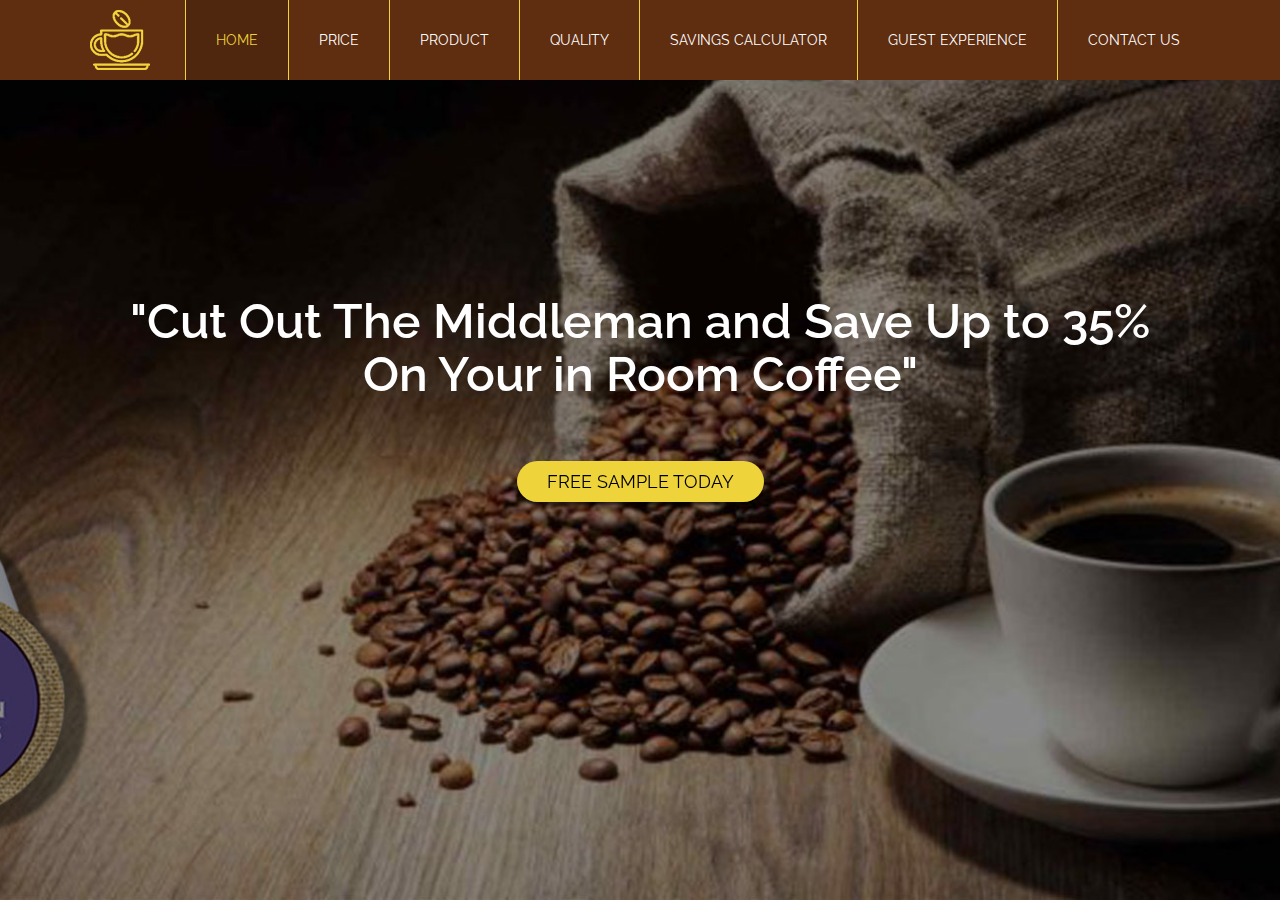
<file: index.html>
<!DOCTYPE html>
<html>
<head>
<meta name="viewport" content="width=device-width, initial-scale=1.0">
<meta charset="UTF-8">
<title>Alpine Coffee</title>
    <!--css link-->
    <link rel="stylesheet" type="text/css" href="css/style.css">
    <link rel="stylesheet" type="text/css" href="css/bootstrap.css">
    <link rel="stylesheet" type="text/css" href="css/bootstrap-theme.css">
    <!--css link-->

</head>

<body>

    <header>
        <div class="container">
            <div class="mobile_nav">
                <a href="index.html" class="logo">
                    <img src="images/logo.png" alt="">
                </a>
                <input class="menu-btn" type="checkbox" id="menu-btn" />
                <label class="menu-icon" for="menu-btn"><span class="navicon"></span></label>
                <ul class="menu">
                    <li><a class="active" href="#">Home</a></li>
                    <li><a href="price.html">Price</a></li>
                    <li><a href="product.html">Product</a></li>
                    <li><a href="quality.html">Quality</a></li>
                    <li><a href="saving_calculator.html">Savings Calculator</a></li>
                    <li><a href="guest_experience.html">Guest Experience</a></li>
                    <li><a href="contact.html">Contact Us</a></li>
                </ul>
            </div>
        </div>
    </header>
    <section class="home">

        <div class="banner_top">
            <div class="container">
                <!--<div class="col-sm-6">
                    <div class="banner_video">
                        <img src="images/banner_video.png" alt="">
                    </div>
                </div>-->
                <div class="col-sm-12">
                    <div class="banner_cont">
                        <h1>"Cut Out The Middleman and Save Up to 35% On Your in Room Coffee"</h1>
                    </div>
                </div>
            </div>
        </div>
        <div class="banner_button">
            <a href="#">Free Sample Today</a>
        </div>
    </section>



    <!--js link-->
    <script src="https://ajax.googleapis.com/ajax/libs/jquery/1.12.4/jquery.min.js"></script>
    <script type="text/javascript" src="js/bootstrap.js"></script>
    <!--js link-->
</body>

</html>
</file>
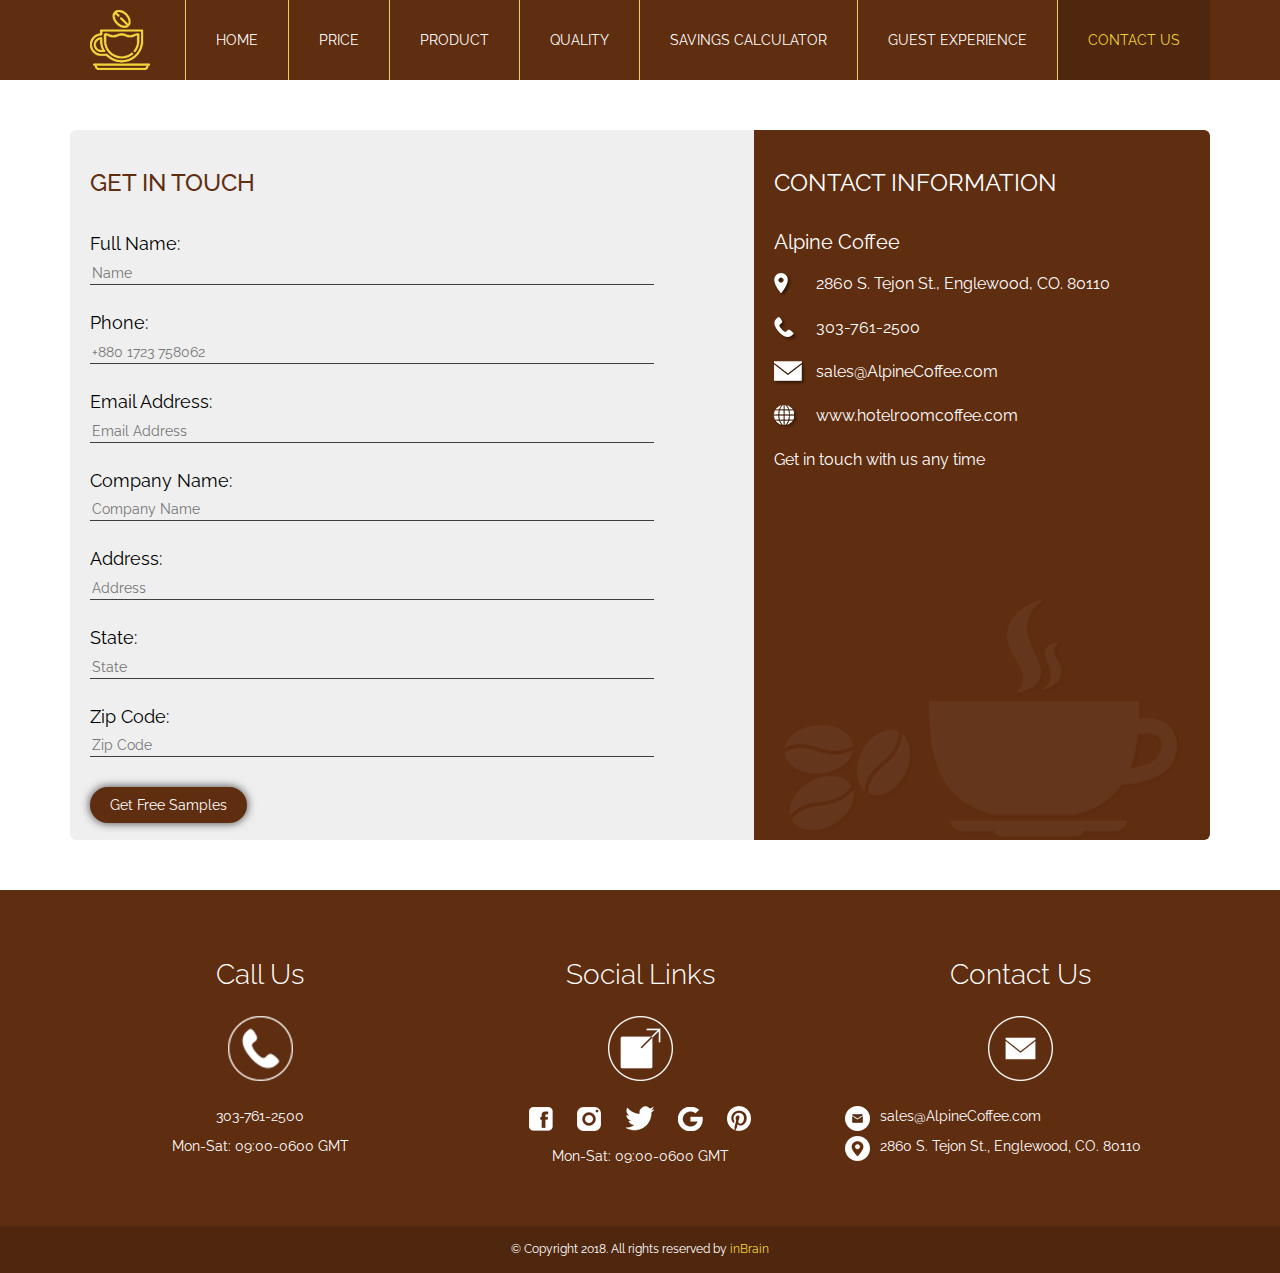
<file: contact.html>
<!DOCTYPE html>
<html>
  <head>
    <meta name="viewport" content="width=device-width, initial-scale=1.0" />
    <meta charset="UTF-8" />
    <title>Alpine Coffee TESTIGN APP</title>
    <!--css link-->
    <link rel="stylesheet" type="text/css" href="css/style.css" />
    <link rel="stylesheet" type="text/css" href="css/bootstrap.css" />
    <link rel="stylesheet" type="text/css" href="css/bootstrap-theme.css" />
    <!--css link-->
  </head>

  <body>
    <header>
      <div class="container">
        <div class="mobile_nav">
          <a href="index.html" class="logo">
            <img src="images/logo.png" alt="" />
          </a>
          <input class="menu-btn" type="checkbox" id="menu-btn" />
          <label class="menu-icon" for="menu-btn"
            ><span class="navicon"></span
          ></label>
          <ul class="menu">
            <li><a href="index.html">Home</a></li>
            <li><a href="price.html">Price</a></li>
            <li><a href="product.html">Product</a></li>
            <li><a href="quality.html">Quality</a></li>
            <li><a href="saving_calculator.html">Savings Calculator</a></li>
            <li><a href="guest_experience.html">Guest Experience</a></li>
            <li><a class="active" href="#">Contact Us</a></li>
          </ul>
        </div>
      </div>
    </header>

    <section class="contact_section">
      <div class="container">
        <div class="contact_section_area">
          <div id="results">
            <form action="contact.php" method="post">
              <div class="contact_form">
                <h3>GET IN TOUCH</h3>
                <label for="">Full Name:</label>
                <input
                  class="contact_text"
                  type="text"
                  placeholder="Name"
                  name="name"
                />
                <label for="">Phone:</label>
                <input
                  class="contact_text"
                  type="text"
                  placeholder="+880 1723 758062"
                  name="phone"
                />
                <label for="">Email Address:</label>
                <input
                  class="contact_text"
                  type="text"
                  placeholder="Email Address"
                  name="email"
                />
                <label for="">Company Name:</label>
                <input
                  class="contact_text"
                  type="text"
                  placeholder="Company Name"
                  name="company"
                />
                <label for="">Address:</label>
                <input
                  class="contact_text"
                  type="text"
                  placeholder="Address"
                  name="address"
                />
                <label for="">State:</label>
                <input
                  class="contact_text"
                  type="text"
                  placeholder="State"
                  name="state"
                />
                <label for="">Zip Code:</label>
                <input
                  class="contact_text"
                  type="text"
                  placeholder="Zip Code"
                  name="zipcode"
                />
                <input
                  class="contact_submit"
                  type="submit"
                  value="Get Free Samples"
                />
              </div>
              <div class="contact_details">
                <h1>Contact information</h1>
                <h3>Alpine Coffee</h3>
                <p>
                  <span class="location"></span> 2860 S. Tejon St., Englewood,
                  CO. 80110
                </p>
                <p><span class="call"></span> 303-761-2500</p>
                <p><span class="email"></span> sales@AlpineCoffee.com</p>
                <p><span class="web"></span> www.hotelroomcoffee.com</p>
                <p>Get in touch with us any time</p>
              </div>
            </form>
          </div>
        </div>
      </div>
    </section>

    <footer>
      <div class="footer_top">
        <div class="container">
          <div class="col-md-4">
            <h3>Call Us</h3>
            <img src="images/21.png" alt="" />
            <p>303-761-2500</p>
            <p>Mon-Sat: 09:00-0600 GMT</p>
          </div>
          <div class="col-md-4">
            <h3>Social Links</h3>
            <img src="images/22.png" alt="" />
            <ul>
              <li>
                <a href="#"><img src="images/24.png" /></a>
              </li>
              <li>
                <a href="#"><img src="images/26.png" /></a>
              </li>
              <li>
                <a href="#"><img src="images/twitter.png" /></a>
              </li>
              <li>
                <a href="#"><img src="images/27.png" /></a>
              </li>
              <li>
                <a href="#"><img src="images/28.png" /></a>
              </li>
            </ul>
            <p>Mon-Sat: 09:00-0600 GMT</p>
          </div>
          <div class="col-md-4">
            <h3>Contact Us</h3>
            <img src="images/23.png" alt="" />
            <p class="contact_cont">
              <span class="email"></span> sales@AlpineCoffee.com
            </p>
            <p class="contact_cont">
              <span class="address"></span> 2860 S. Tejon St., Englewood, CO.
              80110
            </p>
          </div>
        </div>
      </div>
      <div class="footer_bottom">
        <div class="container">
          <p>© Copyright 2018. All rights reserved by <span>inBrain</span></p>
        </div>
      </div>
    </footer>

    <!--js link-->
    <script src="https://ajax.googleapis.com/ajax/libs/jquery/1.12.4/jquery.min.js"></script>
    <script type="text/javascript" src="js/bootstrap.js"></script>
    <!--js link-->
  </body>
</html>
</file>
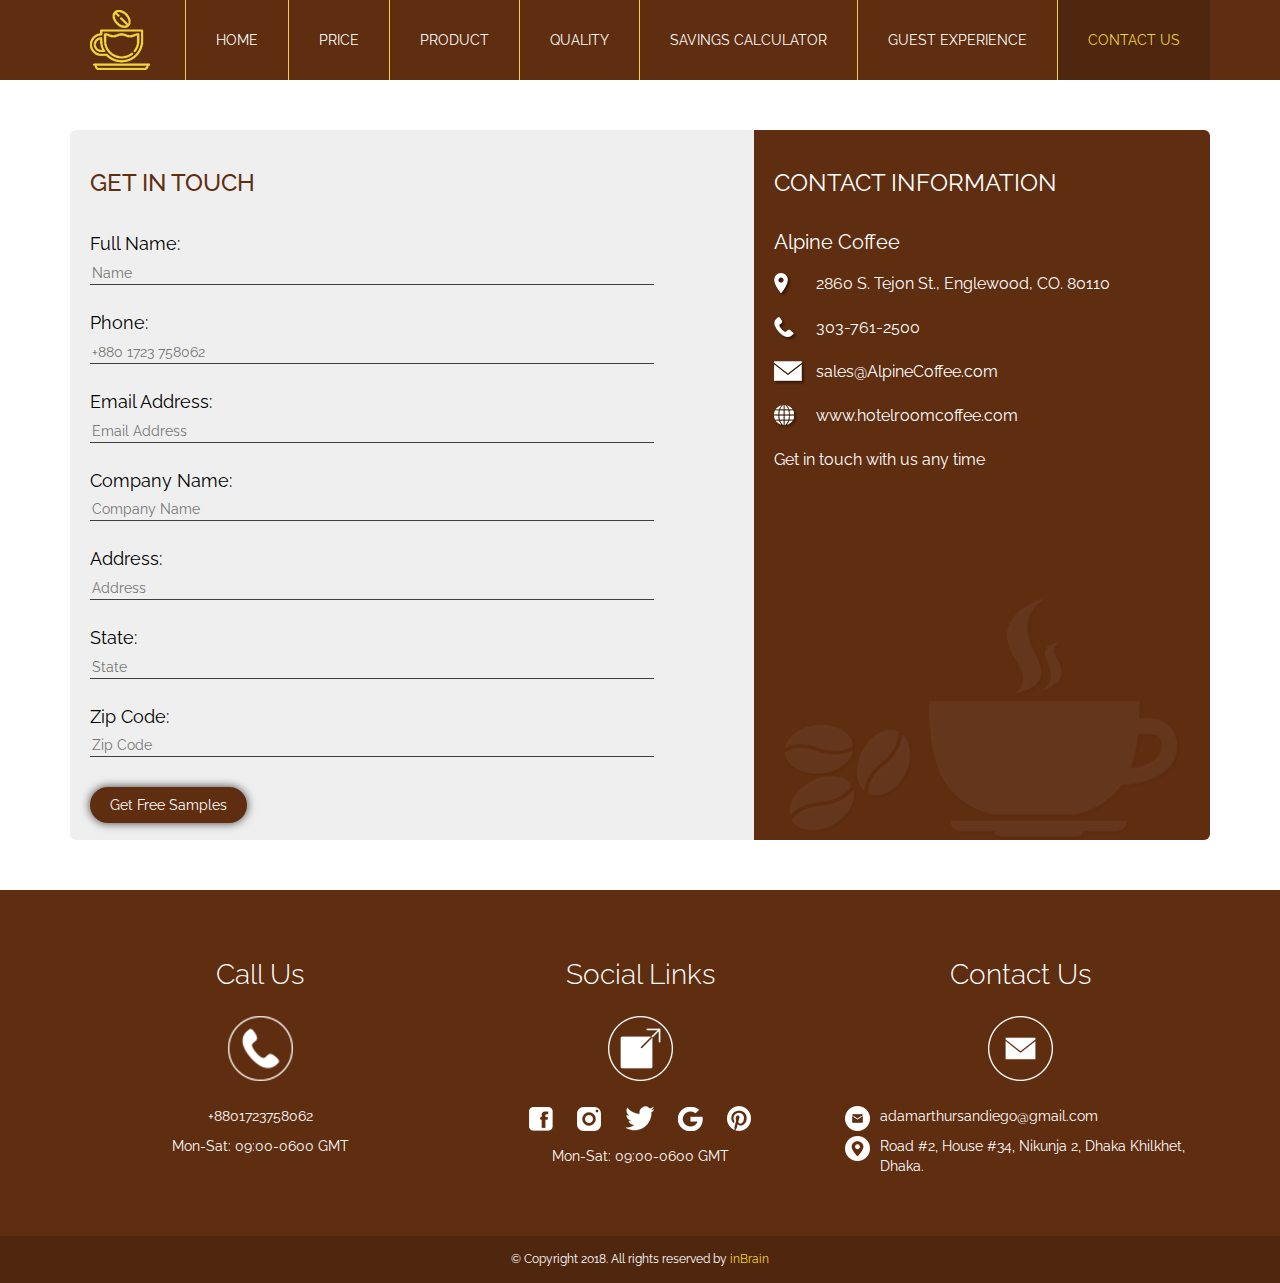
<file: contact__.html>
<!DOCTYPE html>
<html>
<head>
<meta name="viewport" content="width=device-width, initial-scale=1.0">
<meta charset="UTF-8">
<title>Alpine Coffee</title>
    <!--css link-->
    <link rel="stylesheet" type="text/css" href="css/style.css">
    <link rel="stylesheet" type="text/css" href="css/bootstrap.css">
    <link rel="stylesheet" type="text/css" href="css/bootstrap-theme.css">
    <!--css link-->

</head>

<body>

    <header>
        <div class="container">
            <div class="mobile_nav">
                <a href="/" class="logo">
                    <img src="images/logo.png" alt="">
                </a>
                <input class="menu-btn" type="checkbox" id="menu-btn" />
                <label class="menu-icon" for="menu-btn"><span class="navicon"></span></label>
                <ul class="menu">
                    <li><a href="index.html">Home</a></li>
                    <li><a href="price.html">Price</a></li>
                    <li><a href="product.html">Product</a></li>
                    <li><a href="quality.html">Quality</a></li>
                    <li><a href="saving_calculator.html">Savings Calculator</a></li>
                    <li><a href="guest_experience.html">Guest Experience</a></li>
                    <li><a class="active" href="#">Contact Us</a></li>
                </ul>
            </div>
        </div>
    </header>

    <section class="contact_section">
        <div class="container">
            <div class="contact_section_area">
                <div class="contact_form">
                    <h3>GET IN TOUCH</h3>
                    
                    <label for="">Full Name:</label>
                    <input class="contact_text" type="text" placeholder="Name">
                    
                    <label for="">Phone:</label>
                    <input class="contact_text" type="text" placeholder="+880 1723 758062">
                    
                    <label for="">Email Address:</label>
                    <input class="contact_text" type="text" placeholder="Email Address">
                    
                    <label for="">Company Name:</label>
                    <input class="contact_text" type="text" placeholder="Company Name">
                    
                    <label for="">Address:</label>
                    <input class="contact_text" type="text" placeholder="Address">
                    
                    <label for="">State:</label>
                    <input class="contact_text" type="text" placeholder="State">
                    
                    <label for="">Zip Code:</label>
                    <input class="contact_text" type="text" placeholder="Zip Code">

                    <input class="contact_submit" type="submit" value="Get Free Samples">

                </div>
                <div class="contact_details">
                    <h1>Contact information</h1>
                    <h3>Alpine Coffee </h3>
                    <p> <span class="location"></span> 2860 S. Tejon St., Englewood, CO.  80110</p>
                    <p> <span class="call"></span> 303-761-2500</p>
                    <p> <span class="email"></span> sales@AlpineCoffee.com</p>
                    <p> <span class="web"></span> www.hotelroomcoffee.com</p>
                    <p> Get in touch with us any time</p>
                </div>
            </div>
        </div>
    </section>

    <footer>
        <div class="footer_top">
            <div class="container">
                <div class="col-md-4">
                    <h3>Call Us</h3>
                    <img src="images/21.png" alt="">
                    <p>+8801723758062</p>
                    <p>Mon-Sat: 09:00-0600 GMT</p>
                </div>
                <div class="col-md-4">
                    <h3>Social Links</h3>
                    <img src="images/22.png" alt="">
                    <ul>
                        <li><a href="#"><img src="images/24.png"></a></li>
                        <li><a href="#"><img src="images/26.png"></a></li>
                        <li><a href="#"><img src="images/twitter.png"></a></li>
                        <li><a href="#"><img src="images/27.png"></a></li>
                        <li><a href="#"><img src="images/28.png"></a></li>
                    </ul>
                    <p>Mon-Sat: 09:00-0600 GMT</p>
                </div>
                <div class="col-md-4">
                    <h3>Contact Us</h3>
                    <img src="images/23.png" alt="">
                    <p class="contact_cont"><span class="email"></span> adamarthursandiego@gmail.com</p>
                    <p class="contact_cont"><span class="address"></span> Road #2, House #34, Nikunja 2, Dhaka Khilkhet, Dhaka.</p>
                </div>
            </div>
        </div>
        <div class="footer_bottom">
            <div class="container">
                <p>© Copyright 2018. All rights reserved by <span>inBrain</span></p>
            </div>
        </div>
    </footer>



    <!--js link-->
    <script src="https://ajax.googleapis.com/ajax/libs/jquery/1.12.4/jquery.min.js"></script>
    <script type="text/javascript" src="js/bootstrap.js"></script>
    <!--js link-->
</body>

</html>
</file>
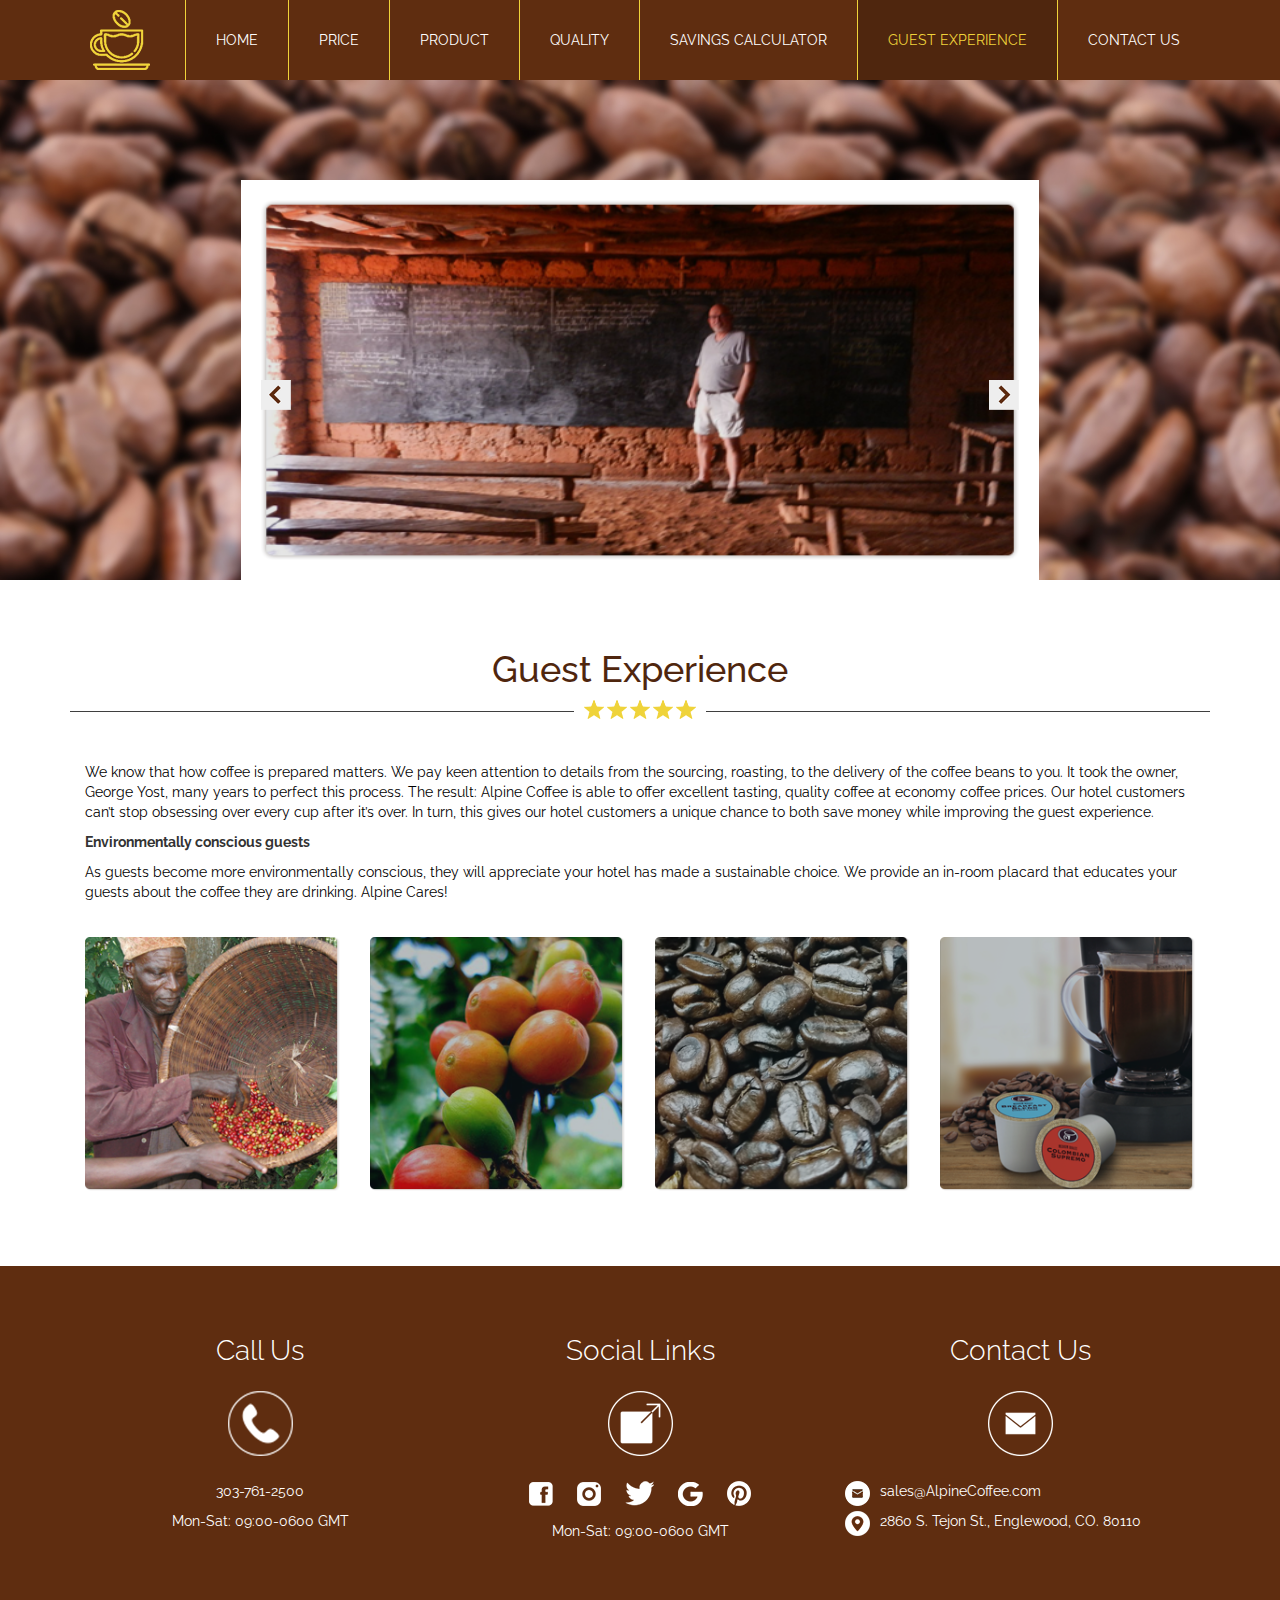
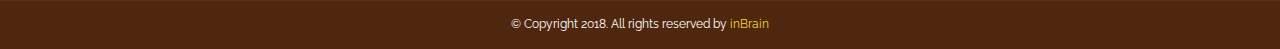
<file: guest_experience.html>
<!DOCTYPE html>
<html>
<head>
<meta name="viewport" content="width=device-width, initial-scale=1.0">
<meta charset="UTF-8">
<title>Alpine Coffee</title>
    <!--css link-->
    <link rel="stylesheet" type="text/css" href="css/style.css">
    <link rel="stylesheet" type="text/css" href="css/bootstrap.css">
    <link rel="stylesheet" type="text/css" href="css/bootstrap-theme.css">
    <link rel="stylesheet" type="text/css" href="css/demo.css">
    <!--css link-->

</head>

<body>

    <header>
        <div class="container">
            <div class="mobile_nav">
                <a href="index.html" class="logo">
                    <img src="images/logo.png" alt="">
                </a>
                <input class="menu-btn" type="checkbox" id="menu-btn" />
                <label class="menu-icon" for="menu-btn"><span class="navicon"></span></label>
                <ul class="menu">
                    <li><a href="index.html">Home</a></li>
                    <li><a href="price.html">Price</a></li>
                    <li><a href="product.html">Product</a></li>
                    <li><a href="quality.html">Quality</a></li>
                    <li><a href="saving_calculator.html">Savings Calculator</a></li>
                    <li><a class="active" href="#">Guest Experience</a></li>
                    <li><a href="contact.html">Contact Us</a></li>
                </ul>
            </div>
        </div>
    </header>

    <section class="guest_experience">
        <div class="container">
            <div class="guest_exp_slide">
                <!--<img src="images/g_2.png" alt="">-->
                <div id="banner-fade">
                    <ul class="bjqs">
                        <li><img src="images/13.png" ></li>
                        <li><img src="images/14.png" ></li>
                        <li><img src="images/8.png" ></li>
                    </ul>
                </div>
            </div>
        </div>
    </section>

    <section class="bloag">
        <div class="container">
            <div class="bloag_header">
                <h1>Guest Experience</h1>
                <img src="images/stare.png" alt="">
            </div>
            <div class="bloag_cont">
                <div class="col-md-12">
                    <!-- <h1>The right balance between quality Coffee and Cost</h1>
                    <ul>
                        <li><span class="user"></span>Posted by: Author</li>
                        <li><span class="date"></span>Oct 09, 2018</li>
                        <li><span class="comment"></span>12 Comments</li>
                        <li><span class="view"></span>45,199</li>
                    </ul>

                    <p>Often, Hotels purchase the lowest quality coffee possible for their in room coffee.  Often, this coffee is rated by guests as “barely drinkable.”</p>
                    <p>Morning coffee is a daily ritual for millions of guests.  Having a cup of coffee in the morning sets the tone and mood for the day.  
                        There is a reason that large chains like Starbucks can sell coffee for 3-4x that you could get the same quantity of coffee at a convenience store. 
                        People take their coffee seriously, and having low quality coffee has a remarkable impact on the guest experience.  Considering it is such a largely 
                        inconsequential expense on a per stay basis, its confounding that some hotels are willing to risk a negative guest experience to save $0.10 - $0.15 per stay.</p> 
                         -->
                        
                        <p>
                            We know that how coffee is prepared matters. We pay keen attention to details from the sourcing, roasting, to the delivery of the coffee beans to you. It took the owner, George Yost, many years to perfect this process. 
 The result: Alpine Coffee is able to offer excellent tasting, quality coffee at economy coffee prices. Our hotel customers can’t stop obsessing over every cup after it’s over. In turn, this gives our hotel customers a unique chance to both save money while improving the guest experience. 

                        </p>
                       <b>Environmentally conscious guests</b> 
                       <p></p>
                        <p>
                            As guests become more environmentally conscious, they will appreciate your hotel has made a sustainable choice.  We provide an in-room placard that educates your guests about the coffee they are drinking.  Alpine Cares!
                        </p>
                    </div>

                <div class="col-md-3">
                    <div class="blog_galary"><img src="images/g_4.png" alt=""></div>
                </div>
                <div class="col-md-3">
                    <div class="blog_galary"><img src="images/g_5.png" alt=""></div>
                </div>
                <div class="col-md-3">
                    <div class="blog_galary"><img src="images/g_6.png" alt=""></div>
                </div>
                <div class="col-md-3">
                    <div class="blog_galary"><img src="images/g_7.png" alt=""></div>
                </div>
                <!-- <div class="col-md-12">
                    <p>This is a great argument, but we all know its hard to make such arguments to the ‘bean counters’ whose job it is to save as much money as possible.  
                        Fortunately, with Alpine Coffee, you can both simultaneously save on your in room coffee while providing great tasting coffee. This is because by purchasing directly with us, 
                        you are cutting out the middlemen.  In the coffee business, there isn’t just one middleman -- there’s often four, five or six middlemen that inflate the cost of coffee as it 
                        progresses from bean trees in Africa to the brewer in your room.</p>
                        <img src="images/g_8.png" alt="">
                    <p>This is because by purchasing directly with us, you are cutting out the middlemen.  In the coffee business, there isn’t just one middleman --- there’s often four, 
                        five or six middlemen that inflate the cost of coffee as it progresses from bean trees in Africa to the brewer in your room.</p>
                    <p>Alpine Coffee purchases directly from farmers in Africa, imports its own purchases and has them shipped to its own roaster in Denver, Colorado.  We don’t pay any brokers fees, 
                        there is no distributor markup, there are no salespeople earning commissions.  All of this allows Alpine Coffee to be your direct source for great quality coffee at a price that 
                        satisfies the financial needs of your organization</p>
                </div>
                <div class="col-md-6">
                    <div class="tag">
                        <p>Tagged With:</p> <span>Coffee</span><span>Alpine</span><span>Africa</span>
                    </div>
                </div> -->
                <!-- <div class="col-md-6">
                    <div class="bloag_social">
                        <ul>
                            <li><img src="images/g_13.png" alt=""></li>
                            <li><img src="images/g_12.png" alt=""></li>
                            <li><img src="images/g_11.png" alt=""></li>
                            <li><img src="images/g_10.png" alt=""></li>
                            <li><img src="images/g_9.png" alt=""></li>
                        </ul>
                    </div>
                </div> -->

                <!-- <div class="col-md-6">
                    <div class="slide_control_left">
                        <a href="#"></a>
                        <p>Previous</p>
                        <h3>Super Tasty</h3>
                    </div>
                </div> -->
                <!-- <div class="col-md-6">
                    <div class="slide_control_right">
                        <a href="#"></a>
                        <p>Next</p>
                        <h3>Super Coffee</h3>
                    </div>
                </div> -->

            </div>
        </div>
    </section>

    <!-- <section class="bloag_comment">
        <div class="container">
            <div class="bloag_comment_post_area">
                <h1>Author Details:</h1>
                <div class="bloag_comment_post">
                    <img src="images/g_15.png" alt="">
                    <h1>Christian Charlie Path</h1>
                    <h4><span></span>10 Oct 2018</h4>
                    <p>
                        As guests become more environmentally conscious, they will appreciate your hotel has made a sustainable choice.  We provide an in-room placard that educates your guests about the coffee they are drinking.  Alpine Cares!
                    </p>
                    <a href="#">Replay</a>
                </div>
                <div class="bloag_comment_post">
                    <img src="images/profile_icon.png" alt="">
                    <h1>Adam Arthur</h1>
                    <h4><span></span>10 Oct 2018</h4>
                    <p>
                        Lorem Ipsum is simply dummy text of the printing and typesetting industry. Lorem Ipsum has been the industry's standard dummy text ever since the 1500s, 
                        when an unknown printer took a galley of type and scrambled it to make a type specimen book. 
                    </p>
                    <a href="#">Replay</a>
                </div>
            </div>
        </div>
    </section>

    <section class="bloag_comment_form">
        <div class="container">
            <div class="col-md-12">
                <h1>Leave a Comment:</h1>
            </div>
            <div class="col-md-6">
                <p>Name:</p>
                <input class="bloag_text" type="text" placeholder="Name">
            </div>
            <div class="col-md-6">
                <p>Email:</p>
                <input class="bloag_text" type="text" placeholder="Email">
            </div>
            <div class="col-md-12">
                <p>Comment:</p>
                <textarea class="bloag_text" rows="6" cols="" placeholder="Your Comment Here"></textarea>
            </div>
            <div class="col-md-12">
                <input class="bloag_submit" type="submit" value="Post Comment">
            </div>
        </div>
    </section> -->

    <footer>
        <div class="footer_top">
            <div class="container">
                <div class="col-md-4">
                    <h3>Call Us</h3>
                    <img src="images/21.png" alt="">
                    <p>303-761-2500</p>
                    <p>Mon-Sat: 09:00-0600 GMT</p>
                </div>
                <div class="col-md-4">
                    <h3>Social Links</h3>
                    <img src="images/22.png" alt="">
                    <ul>
                        <li><a href="#"><img src="images/24.png"></a></li>
                        <li><a href="#"><img src="images/26.png"></a></li>
                        <li><a href="#"><img src="images/twitter.png"></a></li>
                        <li><a href="#"><img src="images/27.png"></a></li>
                        <li><a href="#"><img src="images/28.png"></a></li>
                    </ul>
                    <p>Mon-Sat: 09:00-0600 GMT</p>
                </div>
                <div class="col-md-4">
                    <h3>Contact Us</h3>
                    <img src="images/23.png" alt="">
                    <p class="contact_cont"><span class="email"></span> sales@AlpineCoffee.com</p>
                    <p class="contact_cont"><span class="address"></span> 2860 S. Tejon St., Englewood, CO. 80110</p>
                </div>
            </div>
        </div>
        <div class="footer_bottom">
            <div class="container">
                <p>© Copyright 2018. All rights reserved by <span>inBrain</span></p>
            </div>
        </div>
    </footer>



    <!--js link-->
    <script src="https://ajax.googleapis.com/ajax/libs/jquery/1.12.4/jquery.min.js"></script>
    <script type="text/javascript" src="js/bootstrap.js"></script>
    <script src="http://code.jquery.com/jquery-1.7.1.min.js"></script>
    <script type="text/javascript" src="js/bjqs-1.3.min.js"></script>
    <!--js link-->
          <script class="secret-source">
        jQuery(document).ready(function($) {

          $('#banner-fade').bjqs({
            height      : 320,
            width       : 620,
            responsive  : true
          });

        });
      </script>
</body>

</html>
</file>
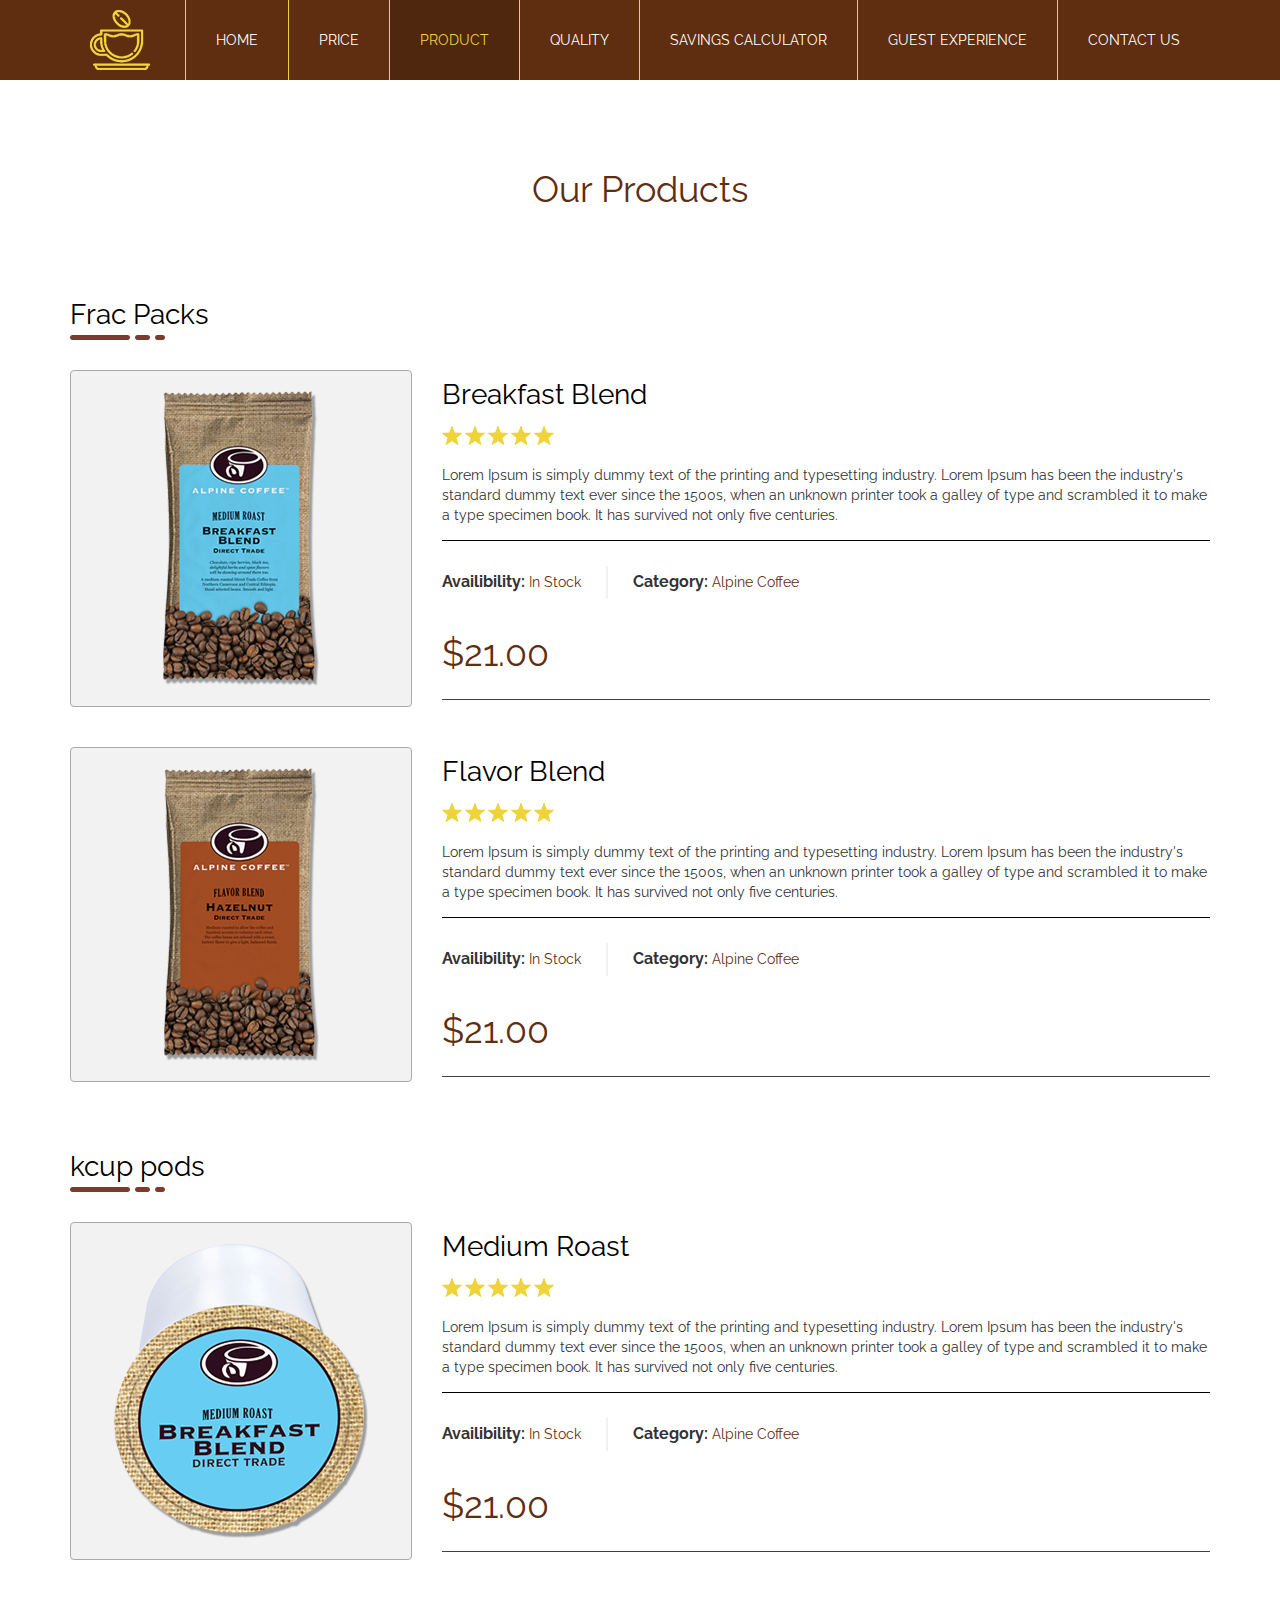
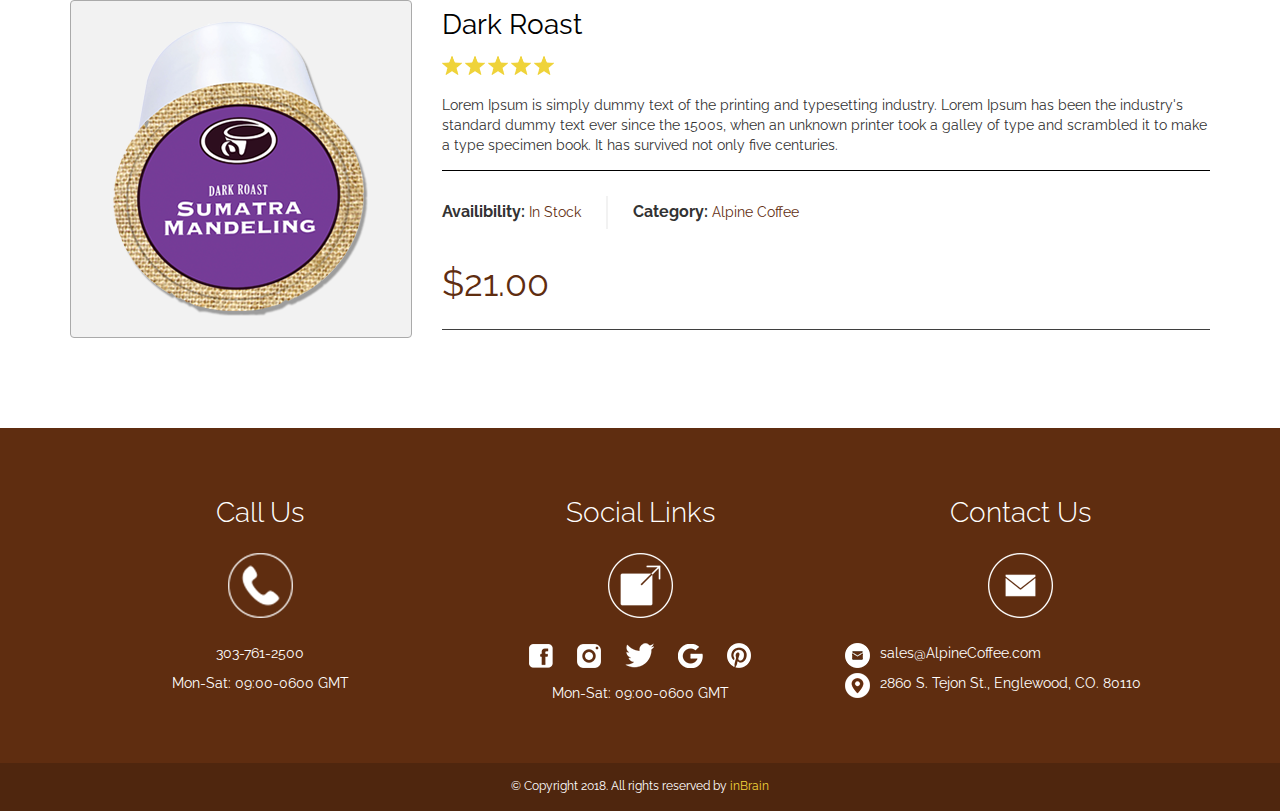
<file: product.html>
<!DOCTYPE html>
<html>
<head>
<meta name="viewport" content="width=device-width, initial-scale=1.0">
<meta charset="UTF-8">
<title>Alpine Coffee</title>
    <!--css link-->
    <link rel="stylesheet" type="text/css" href="css/style.css">
    <link rel="stylesheet" type="text/css" href="css/bootstrap.css">
    <link rel="stylesheet" type="text/css" href="css/bootstrap-theme.css">
    <!--css link-->

</head>

<body>

    <header>
        <div class="container">
            <div class="mobile_nav">
                <a href="/" class="logo">
                    <img src="images/logo.png" alt="">
                </a>
                <input class="menu-btn" type="checkbox" id="menu-btn" />
                <label class="menu-icon" for="menu-btn"><span class="navicon"></span></label>
                <ul class="menu">
                    <li><a href="index.html">Home</a></li>
                    <li><a href="price.html">Price</a></li>
                    <li><a class="active" href="product.html">Product</a></li>
                    <li><a href="quality.html">Quality</a></li>
                    <li><a href="saving_calculator.html">Savings Calculator</a></li>
                    <li><a href="guest_experience.html">Guest Experience</a></li>
                    <li><a href="contact.html">Contact Us</a></li>
                </ul>
            </div>
        </div>
    </header>

    <section class="product_section">
        <div class="container">
            <div class="product_section_title">
                <h1>Our Products</h1>
            </div>
            <div class="product_section_area">
                <h2>Frac Packs</h2>
                <div class="product_main">
                    <div class="product_img">
                        <div class="product_img_preview">
                            <img src="images/p_Big-Image.png" alt="">
                        </div>
                        <!--<ul>
                            <li><a href="#"><img src="images/p_s2.png" alt=""></a></li>
                            <li><a href="#"><img src="images/p_s3.png" alt=""></a></li>
                            <li class="last_thum"><a href="#"><img src="images/p_s4.png" alt=""></a></li>
                        </ul>-->
                    </div>
                    <div class="product_cont">
                        <div class="product_cont_area">
                            <h2>Breakfast Blend</h2>
                            <div class="review_area">
                                <div class="ratting"><img src="images/stare.png" alt=""></div>
                                <!--<div class="add_ratting"><a href="#">Add Reviews</a></div>-->
                            </div>
                            <p>
                                Lorem Ipsum is simply dummy text of the printing and typesetting industry. Lorem Ipsum has been the industry's standard dummy text ever since the 1500s, 
                                when an unknown printer took a galley of type and scrambled it to make a type specimen book. It has survived not only five centuries.
                            </p>
                            <div class="catagory_area">
                                <div class="available">
                                    Availibility: <span>In Stock </span>   
                                </div>
                                <div class="catagory_name">
                                    Category: <span>Alpine Coffee </span>
                                </div>
                            </div>
                            <h1>$21.00</h1>
                            <!--<div class="cart_panel">
                                <ul>
                                    <li class="items_number">1</li>
                                    <li class="items_inc_dec">
                                        <a href="#"><img src="images/p_17.png" alt=""></a>
                                        <a href="#"><img src="images/arraw_down.png" alt=""></a>
                                    </li>
                                    <li class="addtocart">
                                        <a href="#"> <span><img src="images/p_16.png" alt=""></span> Add to Cart</a>
                                    </li>
                                    <li class="favorite"><a href="#"><img src="images/p_18.png" alt=""></a></li>
                                    <li class="favorite2"><a href="#"><img src="images/p_19.png" alt=""></a></li>
                                </ul>
                            </div>
                            <div class="product_share">
                                <p>Share This Item:</p>
                                <ul>
                                    <li><a href="#"> <img src="images/g_9.png" alt=""> </a></li>
                                    <li><a href="#"> <img src="images/g_10.png" alt=""> </a></li>
                                    <li><a href="#"> <img src="images/g_11.png" alt=""> </a></li>
                                    <li><a href="#"> <img src="images/g_12.png" alt=""> </a></li>
                                    <li><a href="#"> <img src="images/g_13.png" alt=""> </a></li>
                                </ul>
                            </div>-->
                        </div>
                    </div>
                </div>
                <div class="product_main">
                    <div class="product_img">
                        <div class="product_img_preview">
                            <img src="images/p_b6.png" alt="">
                        </div>
                        <!--<ul>
                            <li><a href="#"><img src="images/p_s7.png" alt=""></a></li>
                            <li><a href="#"><img src="images/p_s8.png" alt=""></a></li>
                            <li class="last_thum"><a href="#"><img src="images/p_s9.png" alt=""></a></li>
                        </ul>-->
                    </div>
                    <div class="product_cont">
                        <div class="product_cont_area">
                            <h2>Flavor Blend</h2>
                            <div class="review_area">
                                <div class="ratting"><img src="images/stare.png" alt=""></div>
                                <!--<div class="add_ratting"><a href="#">Add Reviews</a></div>-->
                            </div>
                            <p>
                                Lorem Ipsum is simply dummy text of the printing and typesetting industry. Lorem Ipsum has been the industry's standard dummy text ever since the 1500s, 
                                when an unknown printer took a galley of type and scrambled it to make a type specimen book. It has survived not only five centuries.
                            </p>
                            <div class="catagory_area">
                                <div class="available">
                                    Availibility: <span>In Stock </span>   
                                </div>
                                <div class="catagory_name">
                                    Category: <span>Alpine Coffee </span>
                                </div>
                            </div>
                            <h1>$21.00</h1>
                            <!--<div class="cart_panel">
                                <ul>
                                    <li class="items_number">1</li>
                                    <li class="items_inc_dec">
                                        <a href="#"><img src="images/p_17.png" alt=""></a>
                                        <a href="#"><img src="images/arraw_down.png" alt=""></a>
                                    </li>
                                    <li class="addtocart">
                                        <a href="#"> <span><img src="images/p_16.png" alt=""></span> Add to Cart</a>
                                    </li>
                                    <li class="favorite"><a href="#"><img src="images/p_18.png" alt=""></a></li>
                                    <li class="favorite2"><a href="#"><img src="images/p_19.png" alt=""></a></li>
                                </ul>
                            </div>
                            <div class="product_share">
                                <p>Share This Item:</p>
                                <ul>
                                    <li><a href="#"> <img src="images/g_9.png" alt=""> </a></li>
                                    <li><a href="#"> <img src="images/g_10.png" alt=""> </a></li>
                                    <li><a href="#"> <img src="images/g_11.png" alt=""> </a></li>
                                    <li><a href="#"> <img src="images/g_12.png" alt=""> </a></li>
                                    <li><a href="#"> <img src="images/g_13.png" alt=""> </a></li>
                                </ul>
                            </div>-->
                        </div>
                    </div>
                </div>
            </div>
            <div class="product_section_area">
                <h2>kcup pods</h2>
                <div class="product_main">
                    <div class="product_img">
                        <div class="product_img_preview">
                            <img src="images/p_B10.png" alt="">
                        </div>
                        <!--<ul>
                            <li><a href="#"><img src="images/p_s10.png" alt=""></a></li>
                            <li><a href="#"><img src="images/p_s11.png" alt=""></a></li>
                            <li class="last_thum"><a href="#"><img src="images/p_s12.png" alt=""></a></li>
                        </ul>-->
                    </div>
                    <div class="product_cont">
                        <div class="product_cont_area">
                            <h2>Medium Roast</h2>
                            <div class="review_area">
                                <div class="ratting"><img src="images/stare.png" alt=""></div>
                                <!--<div class="add_ratting"><a href="#">Add Reviews</a></div>-->
                            </div>
                            <p>
                                Lorem Ipsum is simply dummy text of the printing and typesetting industry. Lorem Ipsum has been the industry's standard dummy text ever since the 1500s, 
                                when an unknown printer took a galley of type and scrambled it to make a type specimen book. It has survived not only five centuries.
                            </p>
                            <div class="catagory_area">
                                <div class="available">
                                    Availibility: <span>In Stock </span>   
                                </div>
                                <div class="catagory_name">
                                    Category: <span>Alpine Coffee </span>
                                </div>
                            </div>
                            <h1>$21.00</h1>
                            <!--<div class="cart_panel">
                                <ul>
                                    <li class="items_number">1</li>
                                    <li class="items_inc_dec">
                                        <a href="#"><img src="images/p_17.png" alt=""></a>
                                        <a href="#"><img src="images/arraw_down.png" alt=""></a>
                                    </li>
                                    <li class="addtocart">
                                        <a href="#"> <span><img src="images/p_16.png" alt=""></span> Add to Cart</a>
                                    </li>
                                    <li class="favorite"><a href="#"><img src="images/p_18.png" alt=""></a></li>
                                    <li class="favorite2"><a href="#"><img src="images/p_19.png" alt=""></a></li>
                                </ul>
                            </div>
                            <div class="product_share">
                                <p>Share This Item:</p>
                                <ul>
                                    <li><a href="#"> <img src="images/g_9.png" alt=""> </a></li>
                                    <li><a href="#"> <img src="images/g_10.png" alt=""> </a></li>
                                    <li><a href="#"> <img src="images/g_11.png" alt=""> </a></li>
                                    <li><a href="#"> <img src="images/g_12.png" alt=""> </a></li>
                                    <li><a href="#"> <img src="images/g_13.png" alt=""> </a></li>
                                </ul>
                            </div>-->
                        </div>
                    </div>
                </div>
                <div class="product_main">
                    <div class="product_img">
                        <div class="product_img_preview">
                            <img src="images/p_b13.png" alt="">
                        </div>
                        <!--<ul>
                            <li><a href="#"><img src="images/p_s13.png" alt=""></a></li>
                            <li><a href="#"><img src="images/p_s14.png" alt=""></a></li>
                            <li class="last_thum"><a href="#"><img src="images/p_s15.png" alt=""></a></li>
                        </ul>-->
                    </div>
                    <div class="product_cont">
                        <div class="product_cont_area">
                            <h2>Dark Roast</h2>
                            <div class="review_area">
                                <div class="ratting"><img src="images/stare.png" alt=""></div>
                                <!--<div class="add_ratting"><a href="#">Add Reviews</a></div>-->
                            </div>
                            <p>
                                Lorem Ipsum is simply dummy text of the printing and typesetting industry. Lorem Ipsum has been the industry's standard dummy text ever since the 1500s, 
                                when an unknown printer took a galley of type and scrambled it to make a type specimen book. It has survived not only five centuries.
                            </p>
                            <div class="catagory_area">
                                <div class="available">
                                    Availibility: <span>In Stock </span>   
                                </div>
                                <div class="catagory_name">
                                    Category: <span>Alpine Coffee </span>
                                </div>
                            </div>
                            <h1>$21.00</h1>
                            <!--<div class="cart_panel">
                                <ul>
                                    <li class="items_number">1</li>
                                    <li class="items_inc_dec">
                                        <a href="#"><img src="images/p_17.png" alt=""></a>
                                        <a href="#"><img src="images/arraw_down.png" alt=""></a>
                                    </li>
                                    <li class="addtocart">
                                        <a href="#"> <span><img src="images/p_16.png" alt=""></span> Add to Cart</a>
                                    </li>
                                    <li class="favorite"><a href="#"><img src="images/p_18.png" alt=""></a></li>
                                    <li class="favorite2"><a href="#"><img src="images/p_19.png" alt=""></a></li>
                                </ul>
                            </div>
                            <div class="product_share">
                                <p>Share This Item:</p>
                                <ul>
                                    <li><a href="#"> <img src="images/g_9.png" alt=""> </a></li>
                                    <li><a href="#"> <img src="images/g_10.png" alt=""> </a></li>
                                    <li><a href="#"> <img src="images/g_11.png" alt=""> </a></li>
                                    <li><a href="#"> <img src="images/g_12.png" alt=""> </a></li>
                                    <li><a href="#"> <img src="images/g_13.png" alt=""> </a></li>
                                </ul>
                            </div>-->
                        </div>
                    </div>
                </div>
            </div>
        </div>
    </section>

    <footer>
        <div class="footer_top">
            <div class="container">
                <div class="col-md-4">
                    <h3>Call Us</h3>
                    <img src="images/21.png" alt="">
                    <p>303-761-2500</p>
                    <p>Mon-Sat: 09:00-0600 GMT</p>
                </div>
                <div class="col-md-4">
                    <h3>Social Links</h3>
                    <img src="images/22.png" alt="">
                    <ul>
                        <li><a href="#"><img src="images/24.png"></a></li>
                        <li><a href="#"><img src="images/26.png"></a></li>
                        <li><a href="#"><img src="images/twitter.png"></a></li>
                        <li><a href="#"><img src="images/27.png"></a></li>
                        <li><a href="#"><img src="images/28.png"></a></li>
                    </ul>
                    <p>Mon-Sat: 09:00-0600 GMT</p>
                </div>
                <div class="col-md-4">
                    <h3>Contact Us</h3>
                    <img src="images/23.png" alt="">
                    <p class="contact_cont"><span class="email"></span> sales@AlpineCoffee.com</p>
                    <p class="contact_cont"><span class="address"></span> 2860 S. Tejon St., Englewood, CO. 80110</p>
                </div>
            </div>
        </div>
        <div class="footer_bottom">
            <div class="container">
                <p>© Copyright 2018. All rights reserved by <span>inBrain</span></p>
            </div>
        </div>
    </footer>



    <!--js link-->
    <script src="https://ajax.googleapis.com/ajax/libs/jquery/1.12.4/jquery.min.js"></script>
    <script type="text/javascript" src="js/bootstrap.js"></script>
    <!--js link-->
</body>

</html>
</file>
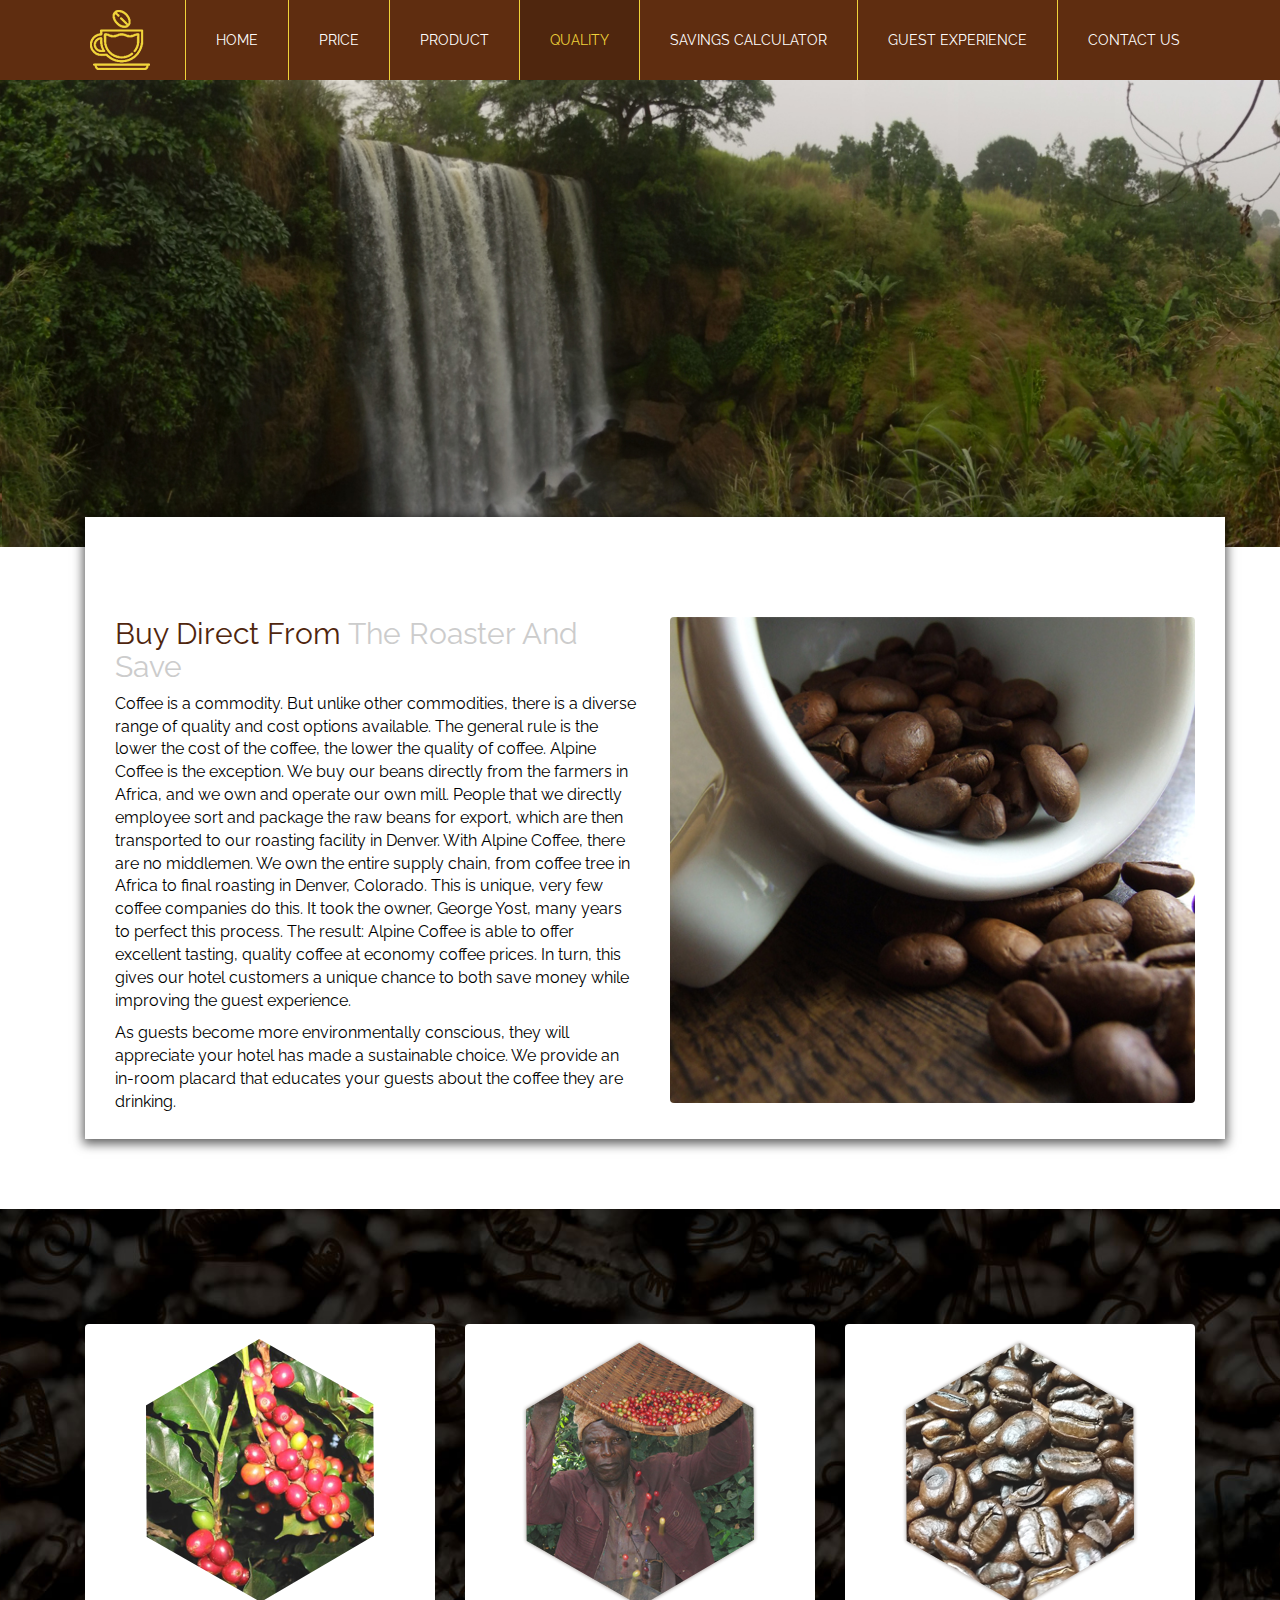
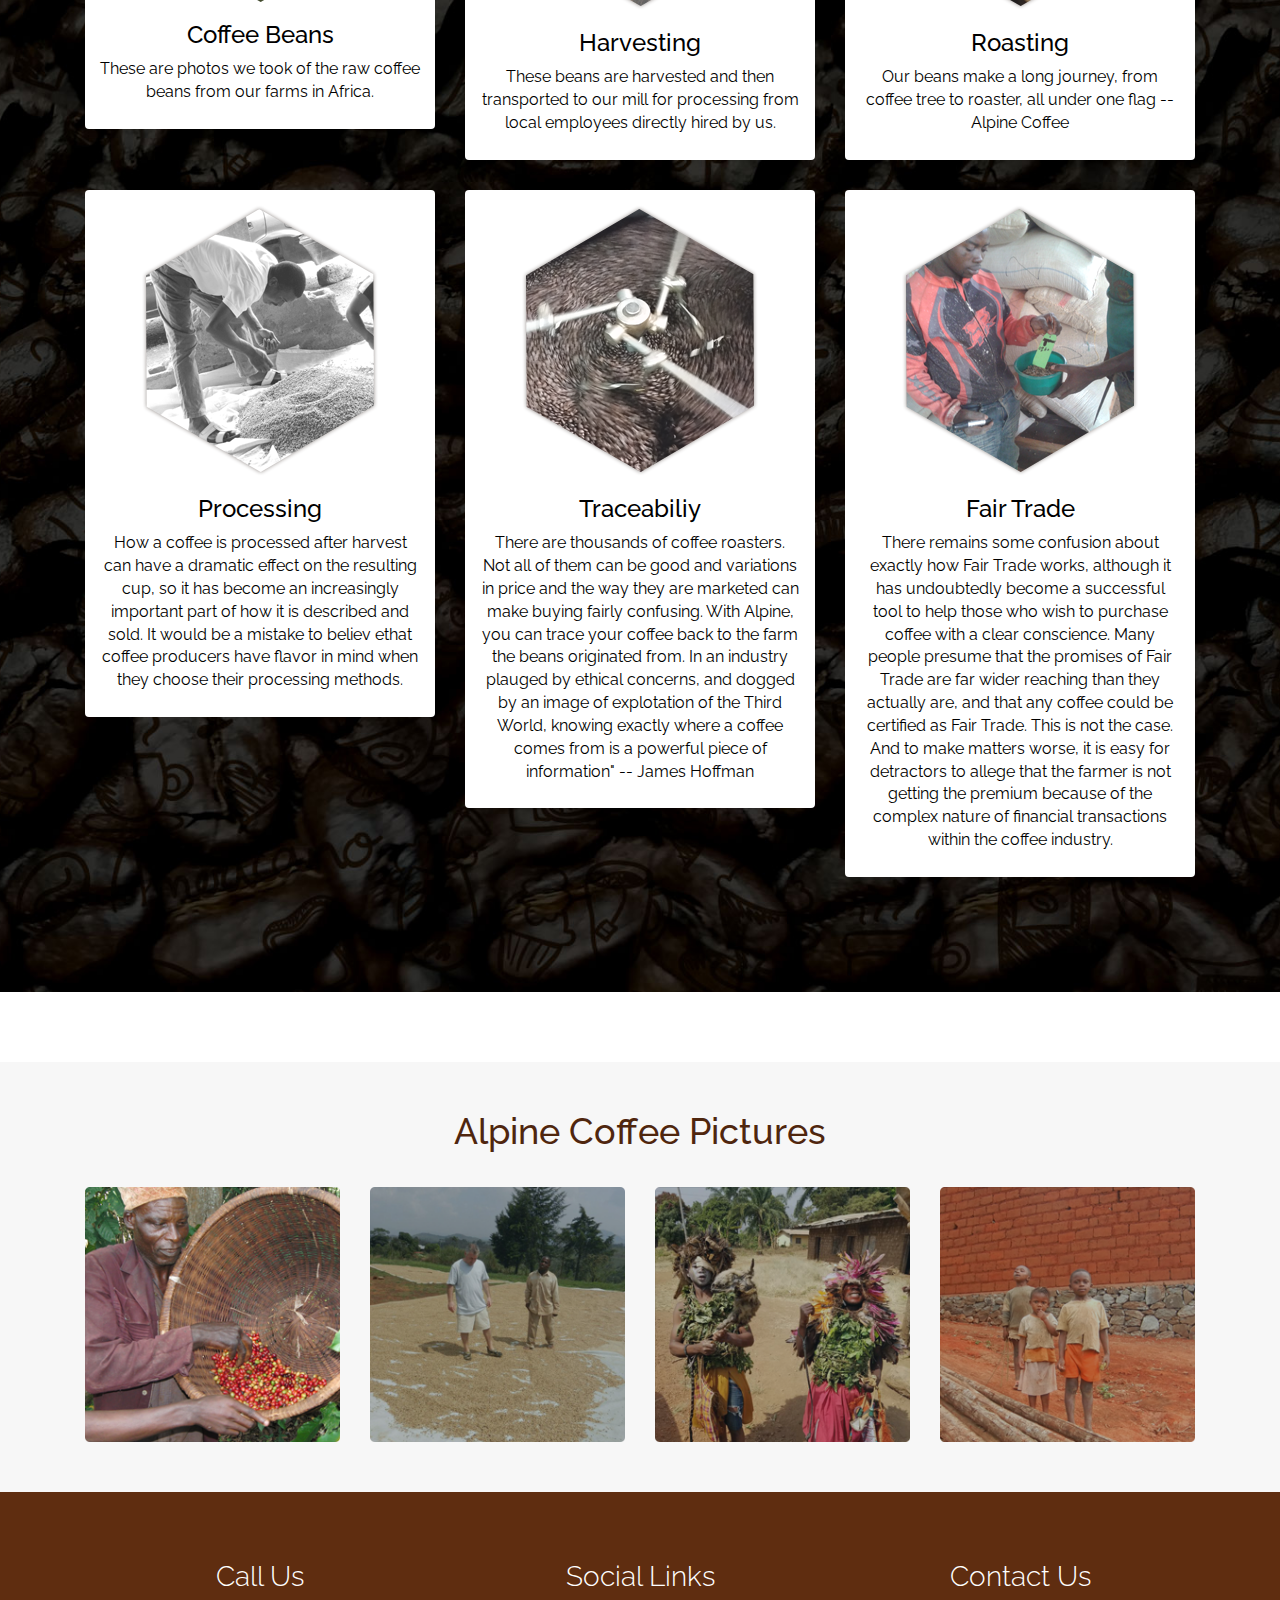
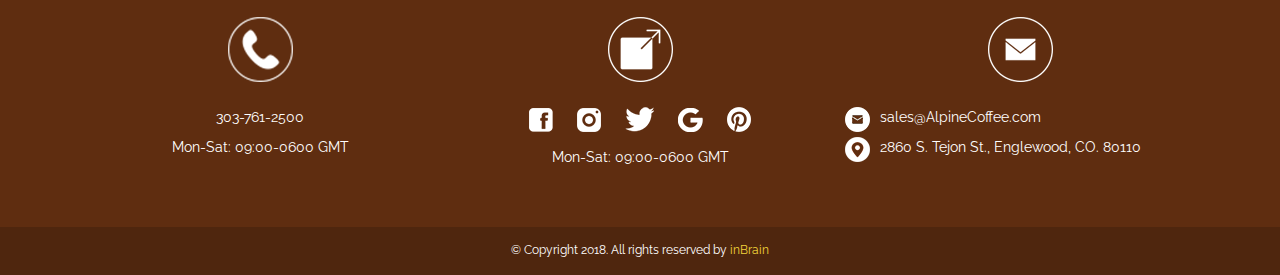
<file: quality.html>
<!DOCTYPE html>
<html>
<head>
<meta name="viewport" content="width=device-width, initial-scale=1.0">
<meta charset="UTF-8">
<title>Alpine Coffee</title>
    <!--css link-->
    <link rel="stylesheet" type="text/css" href="css/style.css">
    <link rel="stylesheet" type="text/css" href="css/bootstrap.css">
    <link rel="stylesheet" type="text/css" href="css/bootstrap-theme.css">
    <!--css link-->
</head>

<body>

    <header>
        <div class="container">
            <div class="mobile_nav">
                <a href="index.html" class="logo">
                    <img src="images/logo.png" alt="">
                </a>
                <input class="menu-btn" type="checkbox" id="menu-btn" />
                <label class="menu-icon" for="menu-btn"><span class="navicon"></span></label>
                <ul class="menu">
                    <li><a href="index.html">Home</a></li>
                    <li><a href="price.html">Price</a></li>
                    <li><a href="product.html">Product</a></li>
                    <li><a class="active" href="#">Quality</a></li>
                    <li><a href="saving_calculator.html">Savings Calculator</a></li>
                    <li><a href="guest_experience.html">Guest Experience</a></li>
                    <li><a href="contact.html">Contact Us</a></li>
                </ul>
            </div>
        </div>
    </header>
    <section class="quality_banner">
        <img src="images/quality_banner.jpg" alt="">
    </section>
    <section class="section_1">
        <div class="container">
            <div class="section_1_area">
                <div class="col-md-6">
                    <h3>Buy Direct From <span>The Roaster And Save</span></h3>
                    <p>
                        Coffee is a commodity.  But unlike other commodities, there is a diverse range of quality and cost options
                        available.  The general rule is the lower the cost of the coffee, the lower the quality of coffee.  Alpine Coffee is the exception.  
                        We buy our beans directly from the farmers in Africa, and we own and operate our own mill.  People that we directly employee sort and 
                        package the raw beans for export, which are then transported to our roasting facility in Denver.  With Alpine Coffee, there are no middlemen.  
                        We own the entire supply chain, from coffee tree in Africa to final roasting in Denver, Colorado.  This is unique, very few coffee companies do this.  
                        It took the owner, George Yost, many years to perfect this process.  The result: Alpine Coffee is able to offer excellent tasting, quality coffee at economy coffee prices.  
                        In turn, this gives our hotel customers a unique chance to both save money while improving the guest experience.
                    </p>
                    <p>
                        As guests become more environmentally conscious, they will appreciate your hotel has made a sustainable choice.  We provide an in-room placard that educates your guests about the 
                        coffee they are drinking.
                    </p>
                </div>
                <div class="col-md-6">
                    <img src="images/BG1.jpg" alt="">
                </div>
            </div>
        </div>
    </section>
    <section class="material_section">
        <div class="container">
            <div class="col-md-4 col-sm-6">
                <div class="material_panel">
                    <img src="images/1.png" alt="">
                    <h3>Coffee Beans</h3>
                    <p>
                        These are photos we took of the raw coffee beans from our farms in Africa.
                    </p>
                    <!--<a href="#">Read More</a>-->
                </div>
            </div>
            <div class="col-md-4 col-sm-6">
                <div class="material_panel">
                    <img src="images/2.png" alt="">
                    <h3>Harvesting</h3>
                    <p>
                        These beans are harvested and then transported to our mill for processing from local employees directly hired by us.
                    </p>
                </div>
            </div>
            <div class="col-md-4 col-sm-6">
                <div class="material_panel">
                    <img src="images/3.png" alt="">
                    <h3>Roasting</h3>
                    <p>
                        Our beans make a long journey, from coffee tree to roaster, all under one flag -- Alpine Coffee
                    </p>
                </div>
            </div>
            <div class="col-md-4 col-sm-6">
                <div class="material_panel">
                    <img src="images/4.png" alt="">
                    <h3>Processing</h3>
                    <p>How a coffee is processed after harvest can have a dramatic effect on the resulting cup, so it has become an increasingly important part of how it is described and sold.  It would be a mistake to believ ethat coffee producers have flavor in mind when they choose their processing methods.
                    </p>
                </div>
            </div>
            <div class="col-md-4 col-sm-6">
                <div class="material_panel">
                    <img src="images/5.png" alt="">
                    <h3>Traceabiliy</h3>
                    <p>There are thousands of coffee roasters.  Not all of them can be good and variations in price and the way they are marketed can make buying fairly confusing.  With Alpine, you can trace your coffee back to the farm the beans originated from.  In an industry plauged by ethical concerns, and dogged by an image of explotation of the Third World, knowing exactly where a coffee comes from is a powerful piece of information" -- James Hoffman
                    </p>
                </div>
            </div>
            <div class="col-md-4 col-sm-6">
                <div class="material_panel">
                    <img src="images/6.png" alt="">
                    <h3>Fair Trade</h3>
                    <p>There remains some confusion about exactly how Fair Trade works, although it has undoubtedly become a successful tool to help those who wish to purchase coffee with a clear conscience.  Many people presume that the promises of Fair Trade are far wider reaching than they actually are, and that any coffee could be certified as Fair Trade.  This is not the case.  And to make matters worse, it is easy for detractors to allege that the farmer is not getting the premium because of the complex nature of financial transactions within the coffee industry.
                    </p>
                </div>
            </div>
        </div>
    </section>
    <!-- <section class="sample_section">
        <div class="container">
            <div class="sample_section_header">
                <h3>Sample Text</h3>
            </div>
            <div class="sample_section_body">
                <img class="img_left" src="images/7.png" alt="">
                <h4>Lorem Ipsum is  Simply Dummy Text </h4>
                <p>It is a long established fact that a reader will be distracted by the readable content of a page when looking at its layout. 
                    The point of using Lorem Ipsum is that it has a more-or-less normal distribution of letters, as opposed to using 'Content here, 
                    content here', making it look like readable English. Many desktop publishing packages and web page editors now use Lorem Ipsum as their default model text, 
                    and a search for 'lorem ipsum' will uncover many web sites still in their infancy. Various versions have evolved over.
                </p>
                <h4>Lorem Ipsum is  Simply Dummy</h4>
                <p>It is a long established fact that a reader will be distracted by the readable content of a page when looking at its layout. 
                    The point of using Lorem Ipsum is that it has a more-or-less normal distribution of letters, as opposed to using 'Content here, content here', 
                    making it look like readable English.
                </p>
                <p>Contrary to popular belief, Lorem Ipsum is not simply random text. It has roots in a piece of classical Latin literature from 45 BC, making it over 2000 years old. Richard McClintock, 
                    a Latin professor at Hampden-Sydney College in Virginia, looked up one of the more obscure Latin words, consectetur, from a Lorem Ipsum passage, 
                    and going through the cites of the word in classical literature, discovered the undoubtable source. 
                    Lorem Ipsum comes from sections 1.10.32 and 1.10.33 of "de Finibus Bonorum et Malorum" (The Extremes of Good and Evil) by Cicero, 
                    written in 45 BC. This book is a treatise on the theory of ethics, very popular during the Renaissance. The first line of Lorem Ipsum, "Lorem ipsum dolor sit amet..", 
                    comes from a line in section 1.10.32.
                </p>
                <p>
                    The standard chunk of Lorem Ipsum used since the 1500s is reproduced below for those interested. Sections 1.10.32 and 1.10.33 from "de Finibus Bonorum et Malorum" 
                    by Cicero are also reproduced in their exact original form, accompanied by English versions from the 1914 translation by H. Rackham. Contrary to popular belief, 
                    Lorem Ipsum is not simply random text. It has roots in a piece of classical Latin literature from 45 BC, making it over 2000 years old. 
                    Richard McClintock, a Latin professor at Hampden-Sydney College in Virginia, looked up one of the more obscure Latin words, consectetur, 
                    from a Lorem Ipsum passage, and going through the cites of the word in classical literature, discovered the undoubtable source. 
                    Lorem Ipsum comes from sections 1.10.32 and 1.10.33 of "de Finibus Bonorum et Malorum" (The Extremes of Good and Evil) by Cicero, 
                    written in 45 BC. This book is a treatise on the theory of ethics, very popular during the Renaissance. The first line of Lorem Ipsum, "Lorem ipsum dolor sit amet..", 
                    comes from a line in section 1.10.32.
                </p>
                <img class="full_width_img" src="images/8.png" alt="">
                <p>
                    Contrary to popular belief, Lorem Ipsum is not simply random text. It has roots in a piece of classical Latin literature from 45 BC, making it over 2000 years old. 
                    Richard McClintock, a Latin professor at Hampden-Sydney College in Virginia, looked up one of the more obscure Latin words, consectetur, from a Lorem Ipsum passage, 
                    and going through the cites of the word in classical literature, discovered the undoubtable source. Lorem Ipsum comes from sections 1.10.32 and 1.10.33 of "de Finibus 
                    Bonorum et Malorum" (The Extremes of Good and Evil) by Cicero, written in 45 BC. This book is a treatise on the theory of ethics, very popular during the Renaissance.
                     The first line of Lorem Ipsum, "Lorem ipsum dolor sit amet..", comes from a line in section 1.10.32.
                </p>
                <img class="img_right" src="images/9.png" alt="">
                <p>
                    It is a long established fact that a reader will be distracted by the readable content of a page when looking at its layout. The point of using Lorem Ipsum is that 
                    it has a more-or-less normal distribution of letters, as opposed to using 'Content here, content here', making it look like readable English. 
                    Many desktop publishing packages and web page editors now use Lorem Ipsum as their default model text, and a search for 'lorem ipsum' 
                    will uncover many web sites still in their infancy. Various versions have evolved over.
                </p>
                <p>
                    It is a long established fact that a reader will be distracted by the readable content of a page when looking at its layout. The point of using Lorem Ipsum is that it 
                    has a more-or-less normal distribution of letters, as opposed to using 'Content here, content here', making it look like readable English. It is a long established fact 
                    that a reader will be distracted by the readable content of a page when looking at its layout. 
                </p>
                <p>
                    Contrary to popular belief, Lorem Ipsum is not simply random text. It has roots in a piece of classical Latin literature from 45 BC, making it over 2000 years old. 
                    Richard McClintock, a Latin professor at Hampden-Sydney College in Virginia, looked up one of the more obscure Latin words, consectetur, from a Lorem Ipsum passage, 
                    and going through the cites of the word in classical literature, discovered the undoubtable source. Lorem Ipsum comes from sections 1.10.32 and 1.10.33 of "de Finibus Bonorum et Malorum" 
                    (The Extremes of Good and Evil) by Cicero, written in 45 BC. This book is a treatise on the theory of ethics, very popular during the Renaissance. The first line of Lorem Ipsum, 
                    "Lorem ipsum dolor sit amet..", comes from a line in section 1.10.32.
                </p>
            </div>
        </div>
    </section> -->
    <!-- <section class="test_section">
        <div class="container">
            <div class="col-md-4">
                <img src="images/10.png" alt="">
                <h3>Super Healthy</h3>
                <p>Contrary to popular belief, Lorem Ipsum is not simply random text. It has roots in a piece of classical Latin.</p>
            </div>
            <div class="col-md-4">
                <img src="images/11.png" alt="">
                <h3>Super Tasty</h3>
                <p>Contrary to popular belief, Lorem Ipsum is not simply random text. It has roots in a piece of classical Latin.</p>
            </div>
            <div class="col-md-4">
                <img src="images/12.png" alt="">
                <h3>Easy to Drink</h3>
                <p>Contrary to popular belief, Lorem Ipsum is not simply random text. It has roots in a piece of classical Latin.</p>
            </div>
        </div>
    </section> -->
    <!-- <section class="section_5">
        <div class="container">
            <div class="col-md-6">
                <img src="images/13.png" alt="">
                <h3>Lorem Ipsum is Dummy Text</h3>
                <p>
                    It is a long established fact that a reader will be distracted by the readable content of a page when looking at its layout. 
                    The point of using Lorem Ipsum is that it has a more-or-less normal distribution of letters, as opposed to using 'Content here, 
                    content here', making it look like readable English. Many desktop publishing packages and web page editors now use Lorem Ipsum as 
                    their default model text, and a search for 'lorem ipsum' will uncover many web sites still in their infancy. 
                </p>
            </div>
            <div class="col-md-6">
                <img src="images/14.png" alt="">
                <h3>Lorem Ipsum is Dummy Text</h3>
                <p>
                    It is a long established fact that a reader will be distracted by the readable content of a page when looking at its layout. 
                    The point of using Lorem Ipsum is that it has a more-or-less normal distribution of letters, as opposed to using 'Content here, 
                    content here', making it look like readable English. Many desktop publishing packages and web page editors now use Lorem Ipsum as 
                    their default model text, and a search for 'lorem ipsum' will uncover many web sites still in their infancy. 
                </p>
            </div>
        </div>
    </section> -->
    <!-- <section class="video_section">
        <div class="container">
            <img src="images/vide_section.jpg" alt="">
        </div>
    </section> -->
    <section class="galary_section">
        <div class="container">
            <div class="galary_section_header">
                <h3>Alpine Coffee Pictures</h3>
            </div>
            <div class="col-md-3">
                <div class="galary_cont">
                    <!--<div class="hover_over"></div>-->
                    <img src="images/16.png" alt="">
                </div>
            </div>
            <div class="col-md-3">
                <div class="galary_cont">
                    <img src="images/18.png" alt="">
                </div>
            </div>
            <div class="col-md-3">
                <div class="galary_cont">
                    <img src="images/19.png" alt="">
                </div>
            </div>
            <div class="col-md-3">
                <div class="galary_cont">
                    <img src="images/20.png" alt="">
                </div>
                <!--<img src="images/20.png" alt="Avatar" class="image" style="width:100%">
                <div class="middle">
                    <a href="#" class="text">Join With Us</a>
                </div>-->

            </div>
        </div>
    </section>

    <footer>
        <div class="footer_top">
            <div class="container">
                <div class="col-md-4">
                    <h3>Call Us</h3>
                    <img src="images/21.png" alt="">
                    <p>303-761-2500</p>
                    <p>Mon-Sat: 09:00-0600 GMT</p>
                </div>
                <div class="col-md-4">
                    <h3>Social Links</h3>
                    <img src="images/22.png" alt="">
                    <ul>
                        <li><a href="#"><img src="images/24.png"></a></li>
                        <li><a href="#"><img src="images/26.png"></a></li>
                        <li><a href="#"><img src="images/twitter.png"></a></li>
                        <li><a href="#"><img src="images/27.png"></a></li>
                        <li><a href="#"><img src="images/28.png"></a></li>
                    </ul>
                    <p>Mon-Sat: 09:00-0600 GMT</p>
                </div>
                <div class="col-md-4">
                    <h3>Contact Us</h3>
                    <img src="images/23.png" alt="">
                    <p class="contact_cont"><span class="email"></span> sales@AlpineCoffee.com</p>
                    <p class="contact_cont"><span class="address"></span> 2860 S. Tejon St., Englewood, CO. 80110</p>
                </div>
            </div>
        </div>
        <div class="footer_bottom">
            <div class="container">
                <p>© Copyright 2018. All rights reserved by <span>inBrain</span></p>
            </div>
        </div>
    </footer>

    <!--js link-->
    <script src="https://ajax.googleapis.com/ajax/libs/jquery/1.12.4/jquery.min.js"></script>
    <script type="text/javascript" src="js/bootstrap.js"></script>
    <!--js link-->
</body>

</html>
</file>
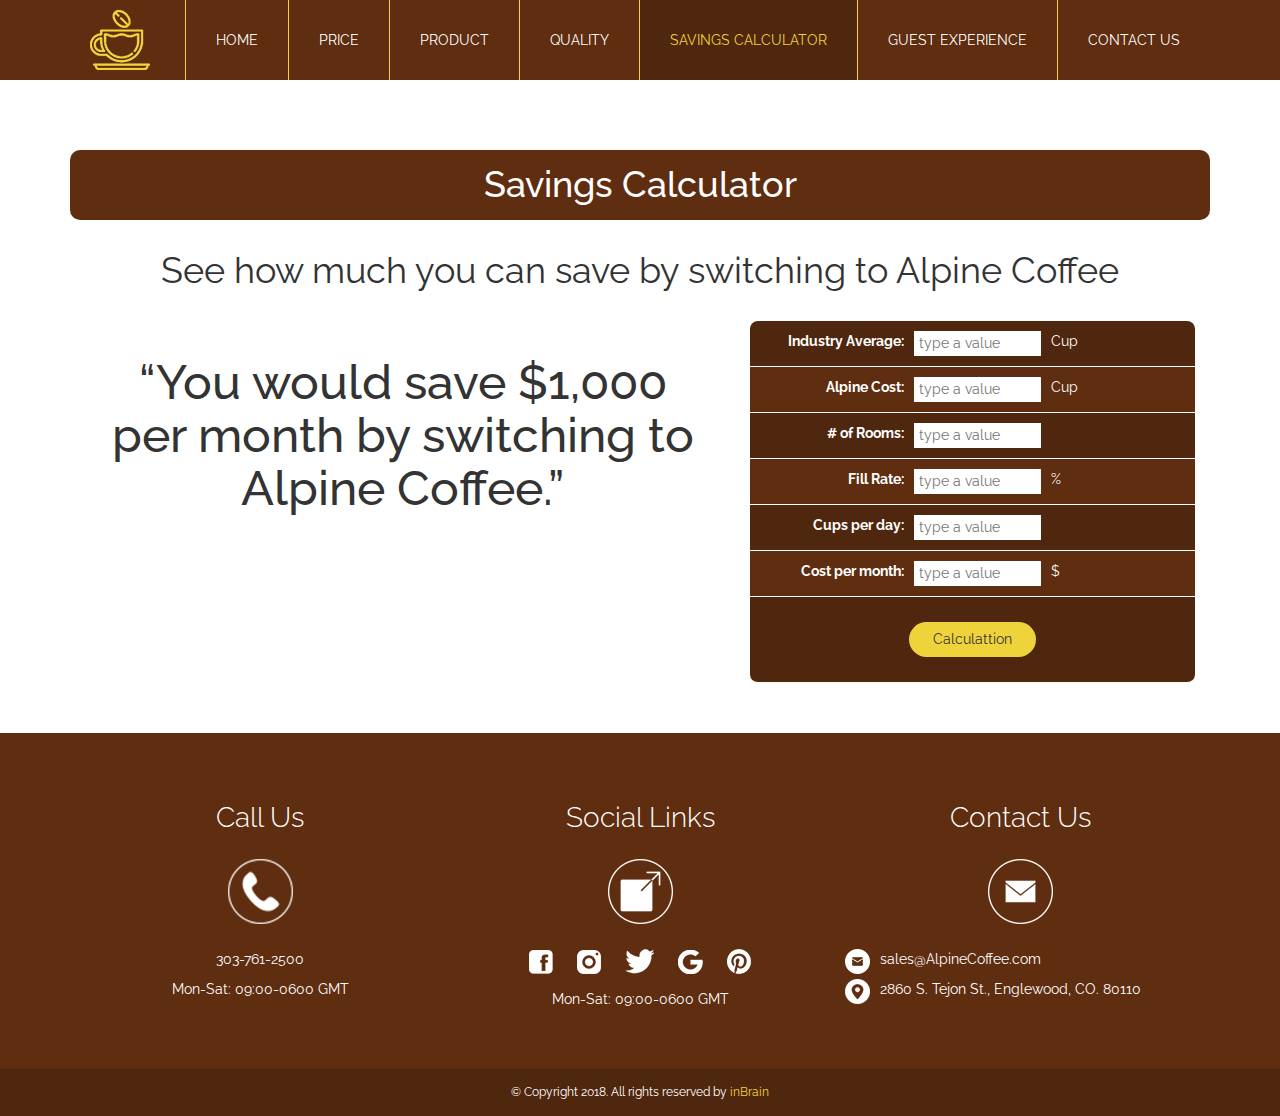
<file: saving_calculator.html>
<!DOCTYPE html>
<html>
<head>
<meta name="viewport" content="width=device-width, initial-scale=1.0">
<meta charset="UTF-8">
<title>Alpine Coffee</title>
    <!--css link-->
    <link rel="stylesheet" type="text/css" href="css/style.css">
    <link rel="stylesheet" type="text/css" href="css/bootstrap.css">
    <link rel="stylesheet" type="text/css" href="css/bootstrap-theme.css">
    <!--css link-->
    <script type="text/javascript">

        function calculate(){
            var industryAverage= parseFloat(document.getElementById('industryAverage').value);
            var alpineCost= parseFloat(document.getElementById('alpineCost').value);
            var rooms= parseFloat(document.getElementById('rooms').value);
            var fillRate= parseFloat(document.getElementById('fillRate').value);
            var cupsPerDay= parseFloat(document.getElementById('cupsPerDay').value);
            var avg = industryAverage * rooms * fillRate * cupsPerDay;
            var cst = alpineCost * rooms * fillRate * cupsPerDay;
           
            if(cst==NaN){
                document.getElementById('costPerMonth').value = 0.00;
            }else{
                
                document.getElementById('costPerMonth').value = avg - cst;
            }
        }

//0.7 * 100 * 70 * 75 = 367,500
//0.25 * 100 * 70 * 75 = 131,250
    </script>
</head>

<body>

    <header>
        <div class="container">
            <div class="mobile_nav">
                <a href="index.html" class="logo">
                    <img src="images/logo.png" alt="">
                </a>
                <input class="menu-btn" type="checkbox" id="menu-btn" />
                <label class="menu-icon" for="menu-btn"><span class="navicon"></span></label>
                <ul class="menu">
                    <li><a href="index.html">Home</a></li>
                    <li><a href="price.html">Price</a></li>
                    <li><a href="product.html">Product</a></li>
                    <li><a href="quality.html">Quality</a></li>
                    <li><a class="active" href="saving_calculator.html">Savings Calculator</a></li>
                    <li><a href="guest_experience.html">Guest Experience</a></li>
                    <li><a href="contact.html">Contact Us</a></li>
                </ul>
            </div>
        </div>
    </header>

    <section class="saving_calculator">
        <div class="container">
            <h1>Savings Calculator</h1>
            <p>See how much you can save by switching to Alpine Coffee</p>
            <div class="col-md-7">
                <h3>“You would save $1,000 per month by switching to Alpine Coffee.”</h3>
            </div>
            <div class="col-md-5">
                <table class="calculate_table">
                    <tr class="calculate_table_row2 cal_r_f">
                        <td>
                            <label>Industry Average:</label> 
                            <input type="text" placeholder="type a value" id="industryAverage"> 
                            <span>Cup</span> 
                        </td>
                    </tr>
                    <tr class="calculate_table_row1">
                        <td>
                            <label>Alpine Cost:</label> 
                            <input type="text" placeholder="type a value" id="alpineCost">             
                            <span>Cup</span>
                        </td>
                    </tr>
                    <tr class="calculate_table_row2">
                        <td>
                            <label># of Rooms:</label> 
                            <input type="text" placeholder="type a value" id="rooms">               
                        </td>
                    </tr>
                    <tr class="calculate_table_row1">
                        <td>
                            <label>Fill Rate:</label> 
                            <input type="text" placeholder="type a value" id="fillRate">                 
                            <span>%</span> 
                        </td>
                    </tr>
                    <tr class="calculate_table_row2">
                        <td>
                            <label>Cups per day:</label> 
                            <input type="text" placeholder="type a value" id="cupsPerDay">              
                        </td>
                    </tr>
                    <tr class="calculate_table_row1">
                        <td>
                            <label>Cost per month:</label> 
                            <input type="text" placeholder="type a value" id="costPerMonth">          
                            <span>$</span> 
                        </td>
                    </tr>
                    <tr class="calculate_table_row1 submit">
                        <td> 
                            <input type="submit" value="Calculattion" onclick="calculate()">
                        </td>
                    </tr>
                </table>
            </div>
        </div>

    </section>

    <footer>
        <div class="footer_top">
            <div class="container">
                <div class="col-md-4">
                    <h3>Call Us</h3>
                    <img src="images/21.png" alt="">
                    <p>303-761-2500</p>
                    <p>Mon-Sat: 09:00-0600 GMT</p>
                </div>
                <div class="col-md-4">
                    <h3>Social Links</h3>
                    <img src="images/22.png" alt="">
                    <ul>
                        <li><a href="#"><img src="images/24.png"></a></li>
                        <li><a href="#"><img src="images/26.png"></a></li>
                        <li><a href="#"><img src="images/twitter.png"></a></li>
                        <li><a href="#"><img src="images/27.png"></a></li>
                        <li><a href="#"><img src="images/28.png"></a></li>
                    </ul>
                    <p>Mon-Sat: 09:00-0600 GMT</p>
                </div>
                <div class="col-md-4">
                    <h3>Contact Us</h3>
                    <img src="images/23.png" alt="">
                    <p class="contact_cont"><span class="email"></span> sales@AlpineCoffee.com</p>
                    <p class="contact_cont"><span class="address"></span> 2860 S. Tejon St., Englewood, CO. 80110</p>
                </div>
            </div>
        </div>
        <div class="footer_bottom">
            <div class="container">
                <p>© Copyright 2018. All rights reserved by <span>inBrain</span></p>
            </div>
        </div>
    </footer>



    <!--js link-->
    <script src="https://ajax.googleapis.com/ajax/libs/jquery/1.12.4/jquery.min.js"></script>
    <script type="text/javascript" src="js/bootstrap.js"></script>
    <!--js link-->
</body>

</html>
</file>
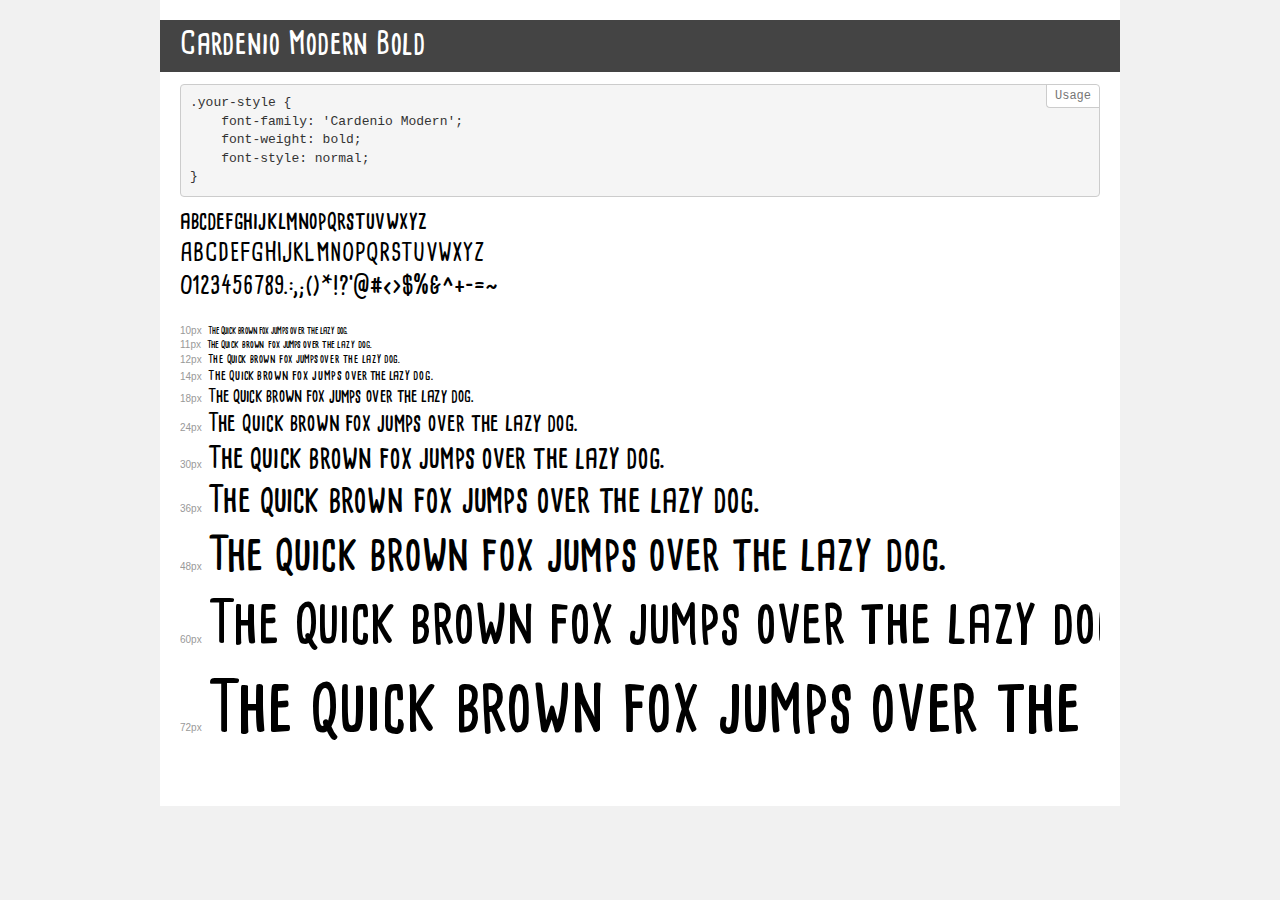
<file: fonts/demo.html>
<!DOCTYPE html>
<html>
<head>
	<meta charset="utf-8">
	<meta http-equiv="X-UA-Compatible" content="IE=edge">
	<meta name="viewport" content="width=device-width, initial-scale=1">
	<meta name="robots" content="noindex, noarchive">
	<title>Transfonter demo</title>
	<link href="stylesheet.css" rel="stylesheet">
	<style>
		/*
		http://meyerweb.com/eric/tools/css/reset/
		v2.0 | 20110126
		License: none (public domain)
		*/
		html, body, div, span, applet, object, iframe,
		h1, h2, h3, h4, h5, h6, p, blockquote, pre,
		a, abbr, acronym, address, big, cite, code,
		del, dfn, em, img, ins, kbd, q, s, samp,
		small, strike, strong, sub, sup, tt, var,
		b, u, i, center,
		dl, dt, dd, ol, ul, li,
		fieldset, form, label, legend,
		table, caption, tbody, tfoot, thead, tr, th, td,
		article, aside, canvas, details, embed,
		figure, figcaption, footer, header, hgroup,
		menu, nav, output, ruby, section, summary,
		time, mark, audio, video {
			margin: 0;
			padding: 0;
			border: 0;
			font-size: 100%;
			font: inherit;
			vertical-align: baseline;
		}
		/* HTML5 display-role reset for older browsers */
		article, aside, details, figcaption, figure,
		footer, header, hgroup, menu, nav, section {
			display: block;
		}
		body {
			line-height: 1;
		}
		ol, ul {
			list-style: none;
		}
		blockquote, q {
			quotes: none;
		}
		blockquote:before, blockquote:after,
		q:before, q:after {
			content: '';
			content: none;
		}
		table {
			border-collapse: collapse;
			border-spacing: 0;
		}
		/* common styles */
		body {
			background: #f1f1f1;
			color: #000;
		}
		.page {
			background: #fff;
			width: 920px;
			margin: 0 auto;
			padding: 20px 20px 0 20px;
			overflow: hidden;
		}
		.font-container {
			overflow-x: auto;
			overflow-y: hidden;
			margin-bottom: 40px;
			line-height: 1.3;
			white-space: nowrap;
			padding-bottom: 5px;
		}
		h1 {
			position: relative;
			background: #444;
			font-size: 32px;
			color: #fff;
			padding: 10px 20px;
			margin: 0 -20px 12px -20px;
		}
		.letters {
			font-size: 25px;
			margin-bottom: 20px;
		}
		.s10:before {
			content: '10px';
		}
		.s11:before {
			content: '11px';
		}
		.s12:before {
			content: '12px';
		}
		.s14:before {
			content: '14px';
		}
		.s18:before {
			content: '18px';
		}
		.s24:before {
			content: '24px';
		}
		.s30:before {
			content: '30px';
		}
		.s36:before {
			content: '36px';
		}
		.s48:before {
			content: '48px';
		}
		.s60:before {
			content: '60px';
		}
		.s72:before {
			content: '72px';
		}
		.s10:before, .s11:before, .s12:before, .s14:before,
		.s18:before, .s24:before, .s30:before, .s36:before,
		.s48:before, .s60:before, .s72:before {
			font-family: Arial, sans-serif;
			font-size: 10px;
			font-weight: normal;
			font-style: normal;
			color: #999;
			padding-right: 6px;
		}
		pre {
			display: block;
			position: relative;
			padding: 9px;
			margin: 0 0 10px;
			font-family: Monaco, Menlo, Consolas, "Courier New", monospace;
			font-size: 13px;
			line-height: 1.428571429;
			color: #333;
			font-weight: normal !important;
			font-style: normal !important;
			background-color: #f5f5f5;
			border: 1px solid #ccc;
			overflow-x: auto;
			border-radius: 4px;
		}
		pre:after {
			display: block;
			position: absolute;
			right: 0;
			top: 0;
			content: 'Usage';
			line-height: 1;
			padding: 5px 8px;
			font-size: 12px;
			color: #767676;
			background-color: #fff;
			border: 1px solid #ccc;
			border-right: none;
			border-top: none;
			border-radius: 0 4px 0 4px;
			z-index: 10;
		}
		/* responsive */
		@media (max-width: 959px) {
			.page {
				width: auto;
				margin: 0;
			}
		}
		/* fonts demo styles */
		.demo-0 {
			font-family: 'Cardenio Modern';
			font-weight: bold;
			font-style: normal;
		}
	</style>
</head>
<body>
<div class="page">
	<div class="demo-0">
		<h1>Cardenio Modern Bold</h1>
		<pre>.your-style {
    font-family: 'Cardenio Modern';
    font-weight: bold;
    font-style: normal;
}</pre>
		<div class="font-container">
			<p class="letters">
				abcdefghijklmnopqrstuvwxyz <br />
				ABCDEFGHIJKLMNOPQRSTUVWXYZ <br />				0123456789.:,;()*!?'@#<>$%&^+-=~
			</p>
			<p class="s10" style="font-size: 10px;">The quick brown fox jumps over the lazy dog.</p>
			<p class="s11" style="font-size: 11px;">The quick brown fox jumps over the lazy dog.</p>
			<p class="s12" style="font-size: 12px;">The quick brown fox jumps over the lazy dog.</p>
			<p class="s14" style="font-size: 14px;">The quick brown fox jumps over the lazy dog.</p>
			<p class="s18" style="font-size: 18px;">The quick brown fox jumps over the lazy dog.</p>
			<p class="s24" style="font-size: 24px;">The quick brown fox jumps over the lazy dog.</p>
			<p class="s30" style="font-size: 30px;">The quick brown fox jumps over the lazy dog.</p>
			<p class="s36" style="font-size: 36px;">The quick brown fox jumps over the lazy dog.</p>
			<p class="s48" style="font-size: 48px;">The quick brown fox jumps over the lazy dog.</p>
			<p class="s60" style="font-size: 60px;">The quick brown fox jumps over the lazy dog.</p>
			<p class="s72" style="font-size: 72px;">The quick brown fox jumps over the lazy dog.</p>
		</div>
	</div>
</div>
</body>
</html>
</file>
<file: css/style.css>
@import url('https://fonts.googleapis.com/css?family=Raleway:300,400,500,600,700,800,900');

body{
  font-family: 'Raleway', sans-serif !important;
}

/* mobile_nav */
header{
  width: 100%;
  float: left;
  position: relative;
  background: #5f2d10;
  z-index: 9;
}
.mobile_nav {
  background-color: #5f2d10;
  /*position: fixed;*/
  position: relative;
  float: left;
  width: 100%;
  z-index: 3;
}

.mobile_nav ul {
  margin: 0;
  padding: 0;
  list-style: none;
  overflow: hidden;
}

.mobile_nav li a {
  display: block;
  padding: 20px 20px;
  border-left: 1px solid #efd33a;
  text-decoration: none;
  text-transform:uppercase;
  color: #ffffff;
}
.active{
  background-color: #4f260e;
  color: #efd33a !important;
}
.mobile_nav li a:hover,
.mobile_nav .menu-btn:hover {
  background-color: #4f260e;
  color: #efd33a;
}

.mobile_nav .logo {
  display: block;
  float: left;
  font-size: 2em;
  padding: 10px 20px;
  text-decoration: none;
}

/* menu */

.mobile_nav .menu {
  clear: both;
  max-height: 0;
  transition: max-height .2s ease-out;
}
/* menu icon */
.mobile_nav .menu-icon {
  cursor: pointer;
  display: inline-block;
  float: right;
  padding: 36px 20px;
  position: relative;
  user-select: none;
}
.mobile_nav .menu-icon .navicon {
  background: #ffffff;
  display: block;
  height: 2px;
  position: relative;
  transition: background .2s ease-out;
  width: 18px;
}
.mobile_nav .menu-icon .navicon:before,
.mobile_nav .menu-icon .navicon:after {
  background: #ffffff;
  content: '';
  display: block;
  height: 100%;
  position: absolute;
  transition: all .2s ease-out;
  width: 100%;
}
.mobile_nav .menu-icon .navicon:before {
  top: 5px;
}
.mobile_nav .menu-icon .navicon:after {
  top: -5px;
}
/* menu btn */
.mobile_nav .menu-btn {
  display: none;
}
.mobile_nav .menu-btn:checked ~ .menu {
  max-height: 650px;
}
.mobile_nav .menu-btn:checked ~ .menu-icon .navicon {
  background: transparent;
}
.mobile_nav .menu-btn:checked ~ .menu-icon .navicon:before {
  transform: rotate(-45deg);
}
.mobile_nav .menu-btn:checked ~ .menu-icon .navicon:after {
  transform: rotate(45deg);
}
.mobile_nav .menu-btn:checked ~ .menu-icon:not(.steps) .navicon:before,
.mobile_nav .menu-btn:checked ~ .menu-icon:not(.steps) .navicon:after {
  top: 0;
}
/* 48em = 768px */
@media (min-width: 1000px) {
  .mobile_nav li {
    float: left;
  }
  .mobile_nav li a {
    padding: 30px;
  }
  .mobile_nav .menu {
    clear: none;
    float: right;
    max-height: none;
  }
  .mobile_nav .menu-icon {
    display: none;
  }
}

@media (max-width: 1000px) {
  .mobile_nav li a {
      border-left: none;
  }
}
/*Start Home Section*/

.home{
  width: 100%;
  height: 100%;
  position: fixed;
  background-image: url(../images/slide_1.jpg);
  background-position: center;
  background-repeat: no-repeat;
  background-size: cover;
}
.banner_top{
  position: absolute;
  top: 0;
  bottom: 0;
  left: 0;
  right: 0;
  width: 100%;
  height: 350px;
  margin: auto;
}
.banner_video{
  width: 100%;
  float: left;
  position: relative;
  padding: 0px 15px;
}
.banner_video img{
  width: 100%;
  float: left;
}
.banner_cont{
  width: 100%;
  float: left;
  position: relative;
  padding: 0px 15px;
}
.banner_cont h1{
  font-size: 48px;
  color: #ffffff;
  font-weight: 600;
  text-align: center;
}
.banner_button{
  width: 100%;
  height: auto;
  float: left;
  position: absolute;
  text-align: center;
  bottom: 45%;
}
.banner_button a{
  background: #efd33a;
  padding: 10px 30px;
  border-radius: 50px;
  color: #000000;
  font-size: 18px;
  text-transform: uppercase;
  -webkit-box-shadow: 0px 3px 3px 0px rgba(0,0,0,0.62);
  -moz-box-shadow: 0px 3px 3px 0px rgba(0,0,0,0.62);
  box-shadow: 0px 3px 3px 0px rgba(0,0,0,0.62);
}
.banner_button a:hover{
  color: #000000;
  text-decoration: none;
}
.banner_button a:focus{
  color: #000000;
  text-decoration: none;
}
.banner_button a:active{
  color: #000000;
  text-decoration: none;
  box-shadow:none;
}
/*Start Home Section*/

/*Start Home Section*/
.price{
  width: 100%;
  height: 100%;
  position: fixed;
  background-image: url(../images/Price-BG.jpg);
  background-position: center;
  background-repeat: no-repeat;
  background-size: cover;
}
.price_button{
  position: absolute;
  top: 0;
  bottom: 0;
  left: 0;
  right: 0;
  width: 100%;
  height: 100px;
  margin: auto;
  text-align: center;
}
.price_button a{
  background: #efd33a;
  padding: 10px 30px;
  border-radius: 50px;
  color: #000000;
  font-size: 18px;
  text-transform: uppercase;
  -webkit-box-shadow: 0px 3px 3px 0px rgba(0,0,0,0.62);
  -moz-box-shadow: 0px 3px 3px 0px rgba(0,0,0,0.62);
  box-shadow: 0px 3px 3px 0px rgba(0,0,0,0.62);
}
.price_button a:hover{
  color: #000000;
  text-decoration: none;
}
.price_button a:focus{
  color: #000000;
  text-decoration: none;
}
.price_button a:active{
  color: #000000;
  text-decoration: none;
  box-shadow:none;
}
/*End Home Section*/

/*Start quality page*/
.quality_banner{
  width: 100%;
  float: left;
  position: relative;
}
.quality_banner img{
  width: 100%;
  float: left;
}
.section_1{
  width: 100%;
  height: auto;
  float: left;
  position: relative;
  margin-bottom: 70px;
}

.section_1_area{
  width: 100%;
  height: auto;
  padding: 100px 15px 15px 15px;
  float: left;
  position: relative;
  margin-top: -30px;
  margin-left: 15px;
  margin-right: 15px;
  background: #ffffff;
  -webkit-box-shadow: 0px 3px 10px 2px rgba(0,0,0,0.62);
  -moz-box-shadow: 0px 3px 10px 2px rgba(0,0,0,0.62);
  box-shadow: 0px 3px 10px 2px rgba(0,0,0,0.62);
}
.section_1_area h3{
  font-size: 30px;
  color: #4f260e;
  margin-top: 0;
  font-weight: normal;
}
.section_1_area h3 span{
  color: #cccccc;
}

.section_1_area p{
  font-size: 16px;
  color: #000000;
  font-weight: normal;
}
.section_1_area img{
  width: 100%;
  float: left;
  border-radius: 4px;
}

/*Start material section*/
.material_section{
  width: 100%;
  min-height: 1000px;
  padding: 100px 0;
  float: left;
  position: relative;
  height: auto;
  background-image: url(../images/material_bg.jpg);
  background-position: center;
  background-repeat: no-repeat;
  background-size: cover;
  margin-bottom: 70px;
}
.material_panel{
  width: 100%;
  height: auto;
  float: left;
  background: #ffffff;
  padding: 15px;
  border-radius: 4px;
  text-align: center;
  margin: 15px 0;
}
.material_panel img{
  display: block;
  margin: auto;
}
.material_panel h3{
  font-size: 24px;
  color: #000000;
  text-align: center
}
.material_panel p{
  font-size: 16px;
  color: #000000;
  text-align: center
}
.material_panel a{
  font-size: 16px;
  background: #efd33a;
  padding: 10px 30px;
  border-radius: 50px;
  color: #000000;
  text-transform: uppercase;
  display: inline-block;
}
.material_panel a:hover{
  color: #000000;
  text-decoration: none;
}
.material_panel a:focus{
  color: #000000;
  text-decoration: none;
}
/*End material section*/

/*Start sample_section*/
.sample_section{
  width: 100%;
  float: left;
  position: relative;
  height: auto;
  margin-bottom: 70px;
}
.sample_section_header{
  width: 100%;
  float: left;
  position: relative;
  height: auto;
}
.sample_section_header h3{
  font-size: 36px;
  font-weight: normal;
  color: #4f260e;
  text-align: center;
}
.sample_section_body{
  width: 100%;
  float: left;
  position: relative;
  height: auto;
  margin-top: 50px;
}
.sample_section_body .img_left{
  float: left;
  position: relative;
  margin: 0 15px 15px 0;
  max-width: 100%;
}
.sample_section_body h4{
  margin-top: 0;
}
.sample_section_body h4{
  margin-top: 0;
  font-size: 24px;
}

.sample_section_body .full_width_img{
  width: 100%;
  float: left;
  position: relative;
  margin: 15px 0;
}
.sample_section_body .img_right{
  float: right;
  position: relative;
  margin: 15px 0 15px 15px;
  max-width: 100%;
}
.sample_section_body p{
  font-size: 16px;
}
/*End sample_section*/

/*Start test_section*/
.test_section{
  width: 100%;
  min-height: 400px;
  padding: 100px 0;
  float: left;
  position: relative;
  background-image: url(../images/test_bg.jpg);
  background-position: center;
  background-repeat: no-repeat;
  background-size: cover;
  margin-bottom: 70px;
}
.test_section img{
  display: block;
  margin: auto;
}
.test_section h3{
  font-size: 24px;
  color: #ffffff;
  text-align: center;
  margin-top: 25px;
}
.test_section p{
  font-size: 16px;
  color: #ffffff;
  text-align: center;
  margin-top: 25px;
}
/*End test_section*/

/*Start section_5*/
.section_5{
  width: 100%;
  float: left;
  position: relative;
  margin-bottom: 50px;
}
.section_5 img{
  width: 100%;
  float: left;
  position: relative;
}
.section_5 h3{
  width: 100%;
  float: left;
  font-size: 24px;
  color: #000000;
  text-align: center;
  margin-top: 25px;
}
.section_5 p{
  width: 100%;
  float: left;
  font-size: 16px;
  color: #000000;
  text-align: center;
  margin-top: 25px;
}
/*End section_5*/

/*Start video_section*/
.video_section{
  width: 100%;
  float: left;
  position: relative;
  margin-bottom: 50px;
}
.video_section img{
  width: 100%;
  float: left;
  position: relative;
}
/*End video_section*/

/*Start galary_section*/
.galary_section{
  width: 100%;
  float: left;
  position: relative;
  background: #f7f7f7;
  padding: 50px 0
}
.galary_section_header{
  width: 100%;
  float: left;
  position: relative;
  margin-bottom: 25px;
}
.galary_section_header h3{
  font-size: 36px;
  color: #4f260e;
  text-align: center;
  margin-top: 0;
}
.galary_cont{
  width: 100%;
  float: left;
  position: relative;
}
.galary_cont img{
  width: 100%;
  float: left;
  position: relative;
}
.hover_over{
  width: 100%;
  height: 100%;
  background: #ffffff;
  position: absolute;
  top: 0;
  right: 0;
  bottom: 0;
  left: 0;
  z-index: 9;
  opacity: 0.6
}

/*.image {
  opacity: 1;
  display: block;
  width: 100%;
  height: auto;
  transition: .5s ease;
  backface-visibility: hidden;
}
.middle {
  transition: .5s ease;
  opacity: 0;
  position: absolute;
  top: 50%;
  left: 50%;
  transform: translate(-50%, -50%);
  -ms-transform: translate(-50%, -50%);
  text-align: center;
}
.container:hover .image {
  opacity: 0.3;
}
.container:hover .middle {
  opacity: 1;
}
.text {
  background-color: #4CAF50;
  color: white;
  font-size: 16px;
  padding: 16px 15px;
}
.text:hover{
  color: white;
  text-decoration: none;
}*/
/*End galary_section*/

.footer_top{
  width: 100%;
  float: left;
  position: relative;
  padding: 50px 0;
  background: #5f2d10;
}
.footer_top h3{
  color: #ffffff;
  text-align: center;
  font-size: 28px;
  font-weight: 300;
}
.footer_top p{
  color: #ffffff;
  text-align: center;
  font-size: 14px;
}
.footer_top ul{
  padding-left: 0;
  text-align: center;
}
.footer_top ul li{
  display: inline-block;
  list-style: none;
  margin: 0 10px;
}
.footer_top ul li a img{
  margin: 0;
}
.footer_top img{
  display: block;
  margin: auto;
  margin-top: 25px;
  margin-bottom: 25px;
}
.footer_bottom{
  width: 100%;
  float: left;
  position: relative;
  background: #4f260e;
}
.footer_bottom p{
  font-size: 12px;
  color: #ffffff;
  text-align: center;
  margin: 0;
  padding: 15px 0;
}
.footer_bottom p span{
  color: #efd33a;
}
.contact_cont{
  text-align: left !important;
}
.contact_cont .address{
  width: 25px;
  height: 25px;
  float: left;
  position: relative;
  background-image: url(../images/30.png);
  background-position: center;
  background-repeat: no-repeat;
  margin-right: 10px;
}
.contact_cont .email{
  width: 25px;
  height: 25px;
  float: left;
  position: relative;
  background-image: url(../images/29.png);
  background-position: center;
  background-repeat: no-repeat;
  margin-right: 10px;
}


/*Start Saving Calculator*/
.saving_calculator{
  width: 100%;
  height: auto;
  float: left;
  position: relative;
  padding: 50px 0;
}
.saving_calculator h1{
  width: 100%;
  float: left;
  position: relative;
  background: #5f2d10;
  color: #ffffff;
  text-align: center;
  border-radius: 10px;
  padding: 15px;
  font-size: 36px;
}
.saving_calculator p{
  width: 100%;
  float: left;
  position: relative;
  text-align: center;
  padding: 15px;
  font-size: 36px;
}
.saving_calculator h3{
  width: 100%;
  float: left;
  position: relative;
  text-align: center;
  padding: 15px;
  font-size: 48px;
}
.calculate_table{
  width: 100%;
  float: left;
  position: relative;
}
.calculate_table{
  width: 100%;
  float: left;
  position: relative;
}
.calculate_table_row1{
  width: 100%;
  float: left;
  position: relative;
  background: #5f2d10;
  padding: 10px;
  border-bottom: 1px solid #ffffff;
}
.calculate_table_row2{
  width: 100%;
  float: left;
  position: relative;
  background: #4f260e;
  padding: 10px;
  border-bottom: 1px solid #ffffff;
}
.calculate_table_row1 td{
  width: 100%;
  float: left;
  position: relative;
  text-align: center;
}
.calculate_table_row2 td{
  width: 100%;
  float: left;
  position: relative;
  text-align: center;
}
.calculate_table_row1 label{
  width: 30%;
  float: left;
  position: relative;
  text-align: right;
  color: #ffffff;
  margin-right: 10px;
  margin-left: 16px;
}
.calculate_table_row2 label{
  width: 30%;
  float: left;
  position: relative;
  text-align: right;
  color: #ffffff;
  margin-right: 10px;
  margin-left: 16px;
}
.calculate_table_row1 input{
  width: 30%;
  float: left;
  position: relative;
  text-align: left;
  border: none;
  padding: 0 5px;
  line-height: 25px;
  outline: none;
}
.calculate_table_row2 input{
  width: 30%;
  float: left;
  position: relative;
  text-align: left;
  border: none;
  padding: 0 5px;
  line-height: 25px;
  outline: none;
}
.calculate_table_row1 span{
  float: left;
  position: relative;
  text-align: left;
  color: #ffffff;
  margin-left: 10px;
}
.calculate_table_row2 span{
  float: left;
  position: relative;
  text-align: left;
  color: #ffffff;
  margin-left: 10px;
}
.submit{
  padding: 25px 10px;
  background: #4f260e;
  border-radius: 0 0 8px 8px;
}
.submit input{
  float: none;
  background: #efd33a;
  text-align: center;
  padding: 5px;
  border: none;
  border-radius: 50px;
}
.cal_r_f{
  border-radius: 8px 8px 0 0;
}
/*End Saving Calculator*/

/*Start guest_experience*/
.guest_experience{
  width: 100%;
  min-height: 500px;
  max-height: 600px;
  float: left;
  position: relative;
  background-image: url(../images/g_1.jpg);
  background-position: center;
  background-repeat: no-repeat;
  background-size: cover;
}
.guest_exp_slide{
width: 100%;
height: auto;
float: left;
position: relative;
/*background: #ffffff;
padding: 20px;*/
margin-top: 100px;
}
.guest_exp_slide img{
width: 100%;
height: 100% !important;
float: left;
position: relative;
background: #ffffff;
padding: 20px;
}
.bloag{
  width: 100%;
  height: auto;
  float: left;
  position: relative;
  margin-top: 50px;
}
.bloag_header{
  width: 100%;
  height: auto;
  float: left;
  position: relative;
  border-bottom: 1px solid #3f3f3f;
  padding: 0 15px;
}
.bloag_header h1{
  text-align: center;
  font-size: 36px;
  color: #4f260e;
}
.bloag_header img{
  display: block;
  margin: auto;
  background: #fff;
  margin-bottom: -8px;
  padding: 0 10px;
}
.bloag_cont{
  width: 100%;
  float: left;
  position: relative;
  margin: 50px 0;
}
.bloag_cont ul{
  padding-left: 0;
  width: 100%;
  float: left;
  position: relative;
}
.bloag_cont ul li{
  list-style: none;
  display: inline-block;
  color: #aaaaaa;
  font-size: 14px;
  margin-right: 15px;
}
.bloag_cont ul li .user{
  width: 15px;
  height: 15px;
  margin-right: 5px;
  float: left;
  background-image: url(../images/user_bl.png);
  background-position: center;
  background-repeat: no-repeat;
  background-size: cover;
}
.bloag_cont ul li .date{
  width: 15px;
  height: 20px;
  margin-right: 5px;
  float: left;
  background-image: url(../images/clock.png);
  background-position: center;
  background-repeat: no-repeat;
}
.bloag_cont ul li .comment{
  width: 15px;
  height: 20px;
  margin-right: 5px;
  float: left;
  background-image: url(../images/coment.png);
  background-position: center;
  background-repeat: no-repeat;
}
.bloag_cont ul li .view{
  width: 15px;
  height: 20px;
  margin-right: 5px;
  float: left;
  background-image: url(../images/view.png);
  background-position: center;
  background-repeat: no-repeat;
  /* background-size: cover; */
}
.bloag_cont p{
  width: 100%;
  font-size: 14px;
  color: #010000;
}
.blog_galary{
  width: 100%;
  float: left;
  position: relative;
  margin: 25px 0;
}
.blog_galary img{
  width: 100% !important;
  float: left;
  position: relative;
}
.bloag_cont img{
  width: 50%;
  float: right;
}
.tag{
  width: 100%;
  height: auto;
  float: left;
  position: relative;
  margin-top: 60px;
}
.tag span{
    background: #aaaaaa;
    padding: 5px 10px;
    color: #ffffff;
    float: left;
    margin-left: 10px;
    border-radius: 4px;
}
.tag span:hover{
    background: #5f2d10;
    color: #ffffff;
}
.tag p{
    width: auto;
    float: left;
    margin: 0;
    line-height: 30px;
}
.bloag_social{
  width: 100%;
  height: auto;
  float: left;
  position: relative;
  margin-top: 60px;
}
.bloag_social li{
  width: 100%;
  height: auto;
  float: left;
  position: relative;
}
.bloag_social ul li{
  width: auto;
  list-style: none;
  display: inline-block;
  color: #aaaaaa;
  font-size: 14px;
  margin-left: 15px;
  float: right;
  margin-right: 0;
}
.bloag_social ul li img{
  width: auto;
  float: left;
}
.slide_control_left{
  width: 100%;
  float: left;
  position: relative;
  margin-top: 30px;
}
.slide_control_left a{
  background-image: url(../images/g_14.png);
  background-position: center;
  background-repeat: no-repeat;
  float: left;
  width: 42px;
  height: 47px;
  margin-right: 20px;
}
.slide_control_left p{
  font-size: 16px;
  color: #000000;
  margin: 0;
}
.slide_control_left h3{
  font-size: 20px;
  color: #5f2d10;
  text-transform: uppercase;
  margin: 0;
}

.slide_control_right{
  width: 100%;
  float: left;
  position: relative;
  margin-top: 30px;
}
.slide_control_right a{
  background-image: url(../images/bloag_cont_arrow_r.png);
  background-position: center;
  background-repeat: no-repeat;
  float: right;
  width: 42px;
  height: 47px;
  margin-left: 20px;
}
.slide_control_right p{
  font-size: 16px;
  color: #000000;
  margin: 0;
  text-align: right;
}
.slide_control_right h3{
  font-size: 20px;
  color: #5f2d10;
  text-transform: uppercase;
  margin: 0;
  text-align: right;
}
.bloag_comment{
  width: 100%;
  float: left;
  position: relative;
}
.bloag_comment_post_area{
  width: 100%;
  height: auto;
  float: left;
  position: relative;
  padding: 0 15px;
}
.bloag_comment_post_area h1{
  font-size: 18px;
  color: #5f2d10;
  margin-top: 0px;
}
.bloag_comment_post{
  width: 100%;
  height: auto;
  float: left;
  position: relative;
  padding: 15px;
  background: #eeeeee;
  border-radius: 4px;
  margin: 15px 0 50px;
  padding-left: 150px;
}
.bloag_comment_post img{
  max-width: 100px;
  height: auto;
  position: absolute;
  left: 15px;
}
.bloag_comment_post h4{
  font-size: 14px;
  color: #aaaaaa;
}
.bloag_comment_post p{
  font-size: 14px;
  color: #000000;
}
.bloag_comment_post a{
  background: #5f2d10;
  font-size: 14px;
  color: #ffffff;
  border-radius: 4px;
  padding: 5px 10px;
}
.bloag_comment_post a:hover{
  color: #ffffff;
  text-decoration: none;
}
.bloag_comment_post a:focus{
  color: #ffffff;
  text-decoration: none;
}
.bloag_comment_form h1{
  font-size: 18px;
  color: #5f2d10;
  margin-top: 0px;
}
.bloag_comment_form p{
  font-size: 16px;
  color: #000000;
  margin-top: 20px;
}
.bloag_comment_form .bloag_text{
  width: 100%;
  float: left;
  position: relative;
  background: #eeeeee;
  border: 1px solid #828282;
  border-radius: 2px;
  padding: 10px;
  outline: none;
}
.bloag_comment_form .bloag_submit{
  width: auto;
  float: left;
  position: relative;
  background: #5f2d10;
  color: #ffffff;
  border: 0px;
  border-radius: 5px;
  padding: 10px 25px;
  margin-top: 25px;
  margin-bottom: 100px;
  outline: none;
}
/*End guest_experience*/
/*Start contact_section*/
.contact_section{
  width: 100%;
  float: left;
  position: relative;
  margin: 50px 0;
}
.contact_form{
  width: 60%;
  height: 710px;
  float: left;
  position: relative;
  background: #efefef;
  padding: 20px 100px 20px 20px;
  border-radius: 6px 0 0 6px;
}
.contact_form h3{
  font-size: 24px;
  color: #5f2d10;
  text-transform: uppercase;
}
.contact_form label{
  width: 100%;
  float: left;
  font-size: 18px;
  color: #000000;
  font-weight: 400;
  margin-top: 25px;
}
.contact_form .contact_text{
  width: 100%;
  float: left;
  font-size: 14px;
  color: #000000;
  font-weight: 400;
  border-top:0;
  border-right:0;
  border-bottom:1px solid #3f3f3f;
  border-left:0;
  background: none;
  outline: none;
}
.contact_form .contact_submit{
  background: #5f2d10;
  font-size: 14px;
  color: #ffffff;
  border-radius: 50px;
  padding: 8px 20px;
  margin: 30px 0;
  outline: none;
  -webkit-box-shadow: 0px 0px 10px 0px rgba(0,0,0,0.75);
  -moz-box-shadow: 0px 0px 10px 0px rgba(0,0,0,0.75);
  box-shadow: 0px 0px 10px 0px rgba(0,0,0,0.75);
  border: none;
  font-weight: 400;
}
.contact_form .contact_submit:hover{
  color: #ffffff;
  text-decoration: none;
}
.contact_form .contact_submit:focus{
  color: #ffffff;
  text-decoration: none;
}
.contact_details{
  width: 40%;
  height: 710px;
  float: left;
  position: relative;
  background: #5f2d10;
  background-image: url(../images/transparent_bg.png);
  background-position-y: bottom;
  background-position-x: center;
  background-repeat: no-repeat;
  padding: 20px;
  border-radius: 0 6px 6px 0;
}
.contact_details h1{
  font-size: 24px;
  color: #ffffff;
  text-transform: uppercase;
  margin-bottom: 25px;
  float: left;
  width: 100%;
  font-weight: 400;
}
.contact_details p{
  font-size: 16px;
  color: #ffffff;
  margin: 10px 0;
  float: left;
  width: 100%;
  font-weight: 400;
}
.contact_details h3{
  font-size: 20px;
  color: #ffffff;
  margin: 10px 0;
  float: left;
  width: 100%;
  font-weight: 400;
}
.contact_details p .email{
  width: 32px;
  height: 24px;
  margin-right: 10px;
  float: left;
  position: relative;
  background-image: url(../images/email.png);
  background-position-y: bottom;
  background-repeat: no-repeat;
}
.contact_details p .call{
  width: 32px;
  height: 24px;
  margin-right: 10px;
  float: left;
  position: relative;
  background-image: url(../images/call.png);
  background-position-y: bottom;
  background-repeat: no-repeat;
}
.contact_details p .location{
  width: 32px;
  height: 24px;
  margin-right: 10px;
  float: left;
  position: relative;
  background-image: url(../images/locations.png);
  background-position-y: bottom;
  background-repeat: no-repeat;
}
.contact_details p .web{
  width: 32px;
  height: 24px;
  margin-right: 10px;
  float: left;
  position: relative;
  background-image: url(../images/web.png);
  background-position-y: bottom;
  background-repeat: no-repeat;
}
/*End contact_section*/

/*Start product_Page*/
.product_section{
  width: 100%;
  height: auto;
  float: left;
  position: relative;
  margin-bottom: 50px;
}
.product_section_title{
  width: 100%;
  height: auto;
  float: left;
  position: relative;
  margin: 70px 0 50px 0;
}
.product_section_title h1{
  font-size: 36px;
  color: #5f2d10;
  text-align: center;
  font-weight: normal;
}
.product_section_area{
  width: 100%;
  height: auto;
  float: left;
  position: relative;
}
.product_section_area h2{
  width: 100%;
  height: auto;
  float: left;
  position: relative;
  font-size: 28px;
  color: #000000;
  font-weight: normal;
  background-image: url(../images/underline.png);
  background-position-x: left;
  background-position-y: bottom;
  background-repeat: no-repeat;
  line-height: 50px;
  margin-bottom: 30px;
}
.product_main{
  width: 100%;
  height: auto;
  float: left;
  position: relative;
  margin-bottom: 40px;
}
.product_img{
  width: 30%;
  height: auto;
  float: left;
  position: relative;
}
.product_img .product_img_preview{
  width: 100%;
  height: auto;
  float: left;
  position: relative;
  padding: 20px;
  background: #f2f2f2;
  border: 1px solid #aaaaaa;
  border-radius: 4px;
}
.product_img .product_img_preview img{
  display: block;
  margin: auto;
}
.product_img ul{
  padding: 0;
  margin: 0;
  width: 100%;
  display: inline-flex;
}
.product_img ul li{
  width: 100%;
  display: inline-flex;
  list-style: none;
  margin: 10px;
  background: #f2f2f2;
  border: 1px solid #aaaaaa;
  border-radius: 4px;
  padding: 10px;
  margin-left: 0;
}
.product_img ul li a{
  width: 100%;
  height: auto;
  float: left;
  position: relative;
}
.product_img ul li a img{
  display: block;
  margin: auto;
}
.product_cont{
  width: 70%;
  height: auto;
  float: left;
  position: relative;
  padding-left: 30px;
}
.product_cont_area{
  width: 100%;
  height: auto;
  float: left;
  position: relative;
  border-bottom: 1px solid #3f3f3f;
  padding-bottom: 15px;
}
.product_cont_area h2{
  margin: 0;
  background-image: none;
}
.review_area{
  width: 100%;
  float: left;
  position: relative;
}
.review_area .ratting{
  width: auto;
  float: left;
  position: relative;
  padding: 5px 25px 5px 0;
  /*border-right: 2px solid #f2f2f2*/
}
.review_area .add_ratting{
  width: auto;
  float: left;
  position: relative;
  padding: 5px 0px 5px 25px;
}
.product_cont_area p{
  font-size: 14px;
  padding: 15px 0;
  border-bottom: 1px solid #000000;
  float: left;
  width: 100%;
}



.catagory_area{
  width: 100%;
  float: left;
  margin: 15px 0;
  position: relative;
}
.catagory_area .available{
  width: auto;
  float: left;
  position: relative;
  padding: 5px 25px 5px 0;
  border-right: 2px solid #f2f2f2;
  font-size: 16px;
  font-weight: bold;
}
.catagory_area .available span{
  color: #5f2d10;
  font-size: 14px;
  font-weight: normal;
}
.catagory_area .catagory_name{
  width: auto;
  float: left;
  position: relative;
  padding: 5px 0px 5px 25px;
  font-size: 16px;
  font-weight: bold;
}
.catagory_area .catagory_name span{
  color: #5f2d10;
  font-size: 14px;
  font-weight: normal;
}
.product_cont_area h1{
  width: 100%;
  float: left;
  font-size: 36px;
  color: #5f2d10;
  font-weight: normal;
}

.cart_panel{
  width: 100%;
  height: auto;
  float: left;
  position: relative;
}
.cart_panel ul{
  padding: 0;
  margin: 0;
}
.cart_panel ul li{
  list-style: none;
  display: inline-block;
  background: #f2f2f2;
  border: 1px solid #4f260e;
  /* padding: 15px; */
  float: left;
  margin-left: -1px;
  min-width: 40px;
  height: 40px;
}
.cart_panel ul li a{
  width: 100%;
  float: left;
  text-align: center;
}

.cart_panel ul .items_number{
  color: #5f2d10;
  text-align: center;
  line-height: 34px;
}
.items_inc_dec a{
  padding-top: 0;
  padding-bottom: 0;
}
.items_inc_dec a img{
    display: block;
    margin: auto;
    margin-top: 4px;
    margin-bottom: 5px;
}
.addtocart{
  float: left;
  position: relative;
}
.addtocart a{
  background: #5f2d10;
  color: #efd33a;
  padding: 9px 15px;
}
.addtocart a:hover{
  color: #efd33a;
  text-decoration: none;
}
.addtocart a:focus{
  color: #efd33a;
  text-decoration: none;
}
.favorite a{
  padding: 9px;
}
.favorite2 a{
  padding: 9px;
}
.product_share{
  width: 100%;
  float: left;
  position: relative;
}
.product_share p{
  font-size: 16px;
  color: #000000;
  border: none;
  padding-bottom: 0;
}
.product_share ul{
  padding: 0;
  margin: 0;
  float: left;
}
.product_share ul li{
  display: inline-block;
  list-style: none;
}
.last_thum{
  margin-right: 0 !important;
}
/*End product_Page*/


/*Start Responcive*/

@media (max-width: 991px) {
  .footer_top p{
    text-align: center !important;
  }
  .contact_cont .email{
    display: none;
  }
  .contact_cont .address{
    display: none;
  }
}
@media (max-width: 767px) {
  .product_img{
    width: 100%;
  }
  .product_cont{
    width: 100%;
    padding-left: 0;
  }
  .section_1_area{
    margin-left: 0;
  }
  .galary_cont img{
    margin-bottom: 15px;
  }
}
</file>
<file: css/demo.css>
/* Demo CSS - You do not need this css in your own slider */

body{
	font-family: "Open Sans", helvetica, arial;
}

pre{
	font-family: "Source Code Pro", monospace;
	display: block;
	padding: 9.5px;
	margin: 0 0 10px;
	font-size: 13px;
	line-height: 20px;
	word-break: break-all;
	word-wrap: break-word;
	white-space: pre;
	white-space: pre-wrap;
	background-color: whiteSmoke;
	border: 1px solid #CCC;
	-webkit-border-radius: 4px;
	-moz-border-radius: 4px;
	border-radius: 4px;
}

h2{
	font-size: 48px;
}

pre + h2{
	margin-top: 80px;
}

#container{
	max-width:820px;
	margin:0 auto;
	padding-bottom:80px;
}

#banner-fade,
#banner-slide{
	margin-bottom: 0px;
	max-width: 70%!important;
    height: 400px !important;
    display: block;
    margin: auto;
}

ul.bjqs-controls.v-centered li a{
	display:block;
	padding:15px;
	color:#000;
	text-decoration: none;
}


ol.bjqs-markers li a{
	padding:5px 10px;
	background:#000;
	color:#fff;
	margin:5px;
	text-decoration: none;
}

ol.bjqs-markers li.active-marker a,
ol.bjqs-markers li a:hover{
	background: #999;
}

p.bjqs-caption{
	background: rgba(255,255,255,0.5);
}

/* Basic jQuery Slider essential styles */
/*------------------------bg css---------------------------------------*/
ul.bjqs{
	position:relative;
	list-style:none;
	padding:0;
	margin:0;
	overflow:hidden; 
	display:none;
	height: 100% !important;
	}
li.bjqs-slide{
	height: 100% !important;
	position:absolute;
	display:none;
	}
ul.bjqs-controls{
	list-style:none;
	margin:0;
	padding:0;
	z-index:9999;
	}
ul.bjqs-controls.v-centered li a{
	position:absolute;
	}
ul.bjqs-controls.v-centered li.bjqs-next a{
	right:20px; 
	top: 50% !important;
	background:url(../images/slide_arrow_r.png) left center no-repeat;
	background-size: cover;
	}
ul.bjqs-controls.v-centered li.bjqs-prev a{
	left:20px; 
	top: 50% !important;
	background:url(../images/slide_arrow_l.png) right center no-repeat;
	background-size: cover;
	}
ol.bjqs-markers{
	list-style: none; 
	padding: 0; 
	margin: 0; 
	width:100%;
	}
ol.bjqs-markers.h-centered{
	text-align: center; 
	display:none;
	}
ol.bjqs-markers li{
	display:inline;
	}
ol.bjqs-markers li a{
	display:inline-block;
	}
p.bjqs-caption{
	display:block;
	width:96%;
	margin:0;
	padding:2%;
	position:absolute;
	bottom:0;
	}
/*------------------------bg css end---------------------------------------*/
</file>
<file: fonts/stylesheet.css>
/* This stylesheet generated by Transfonter (http://transfonter.org) on January 30, 2017 4:29 AM */

@font-face {
	font-family: 'Cardenio Modern';
	src: url('CardenioModern-Bold.eot');
	src: url('CardenioModern-Bold.eot?#iefix') format('embedded-opentype'),
		url('CardenioModern-Bold.woff2') format('woff2'),
		url('CardenioModern-Bold.woff') format('woff'),
		url('CardenioModern-Bold.ttf') format('truetype'),
		url('CardenioModern-Bold.svg#CardenioModern-Bold') format('svg');
	font-weight: bold;
	font-style: normal;
}
</file>
